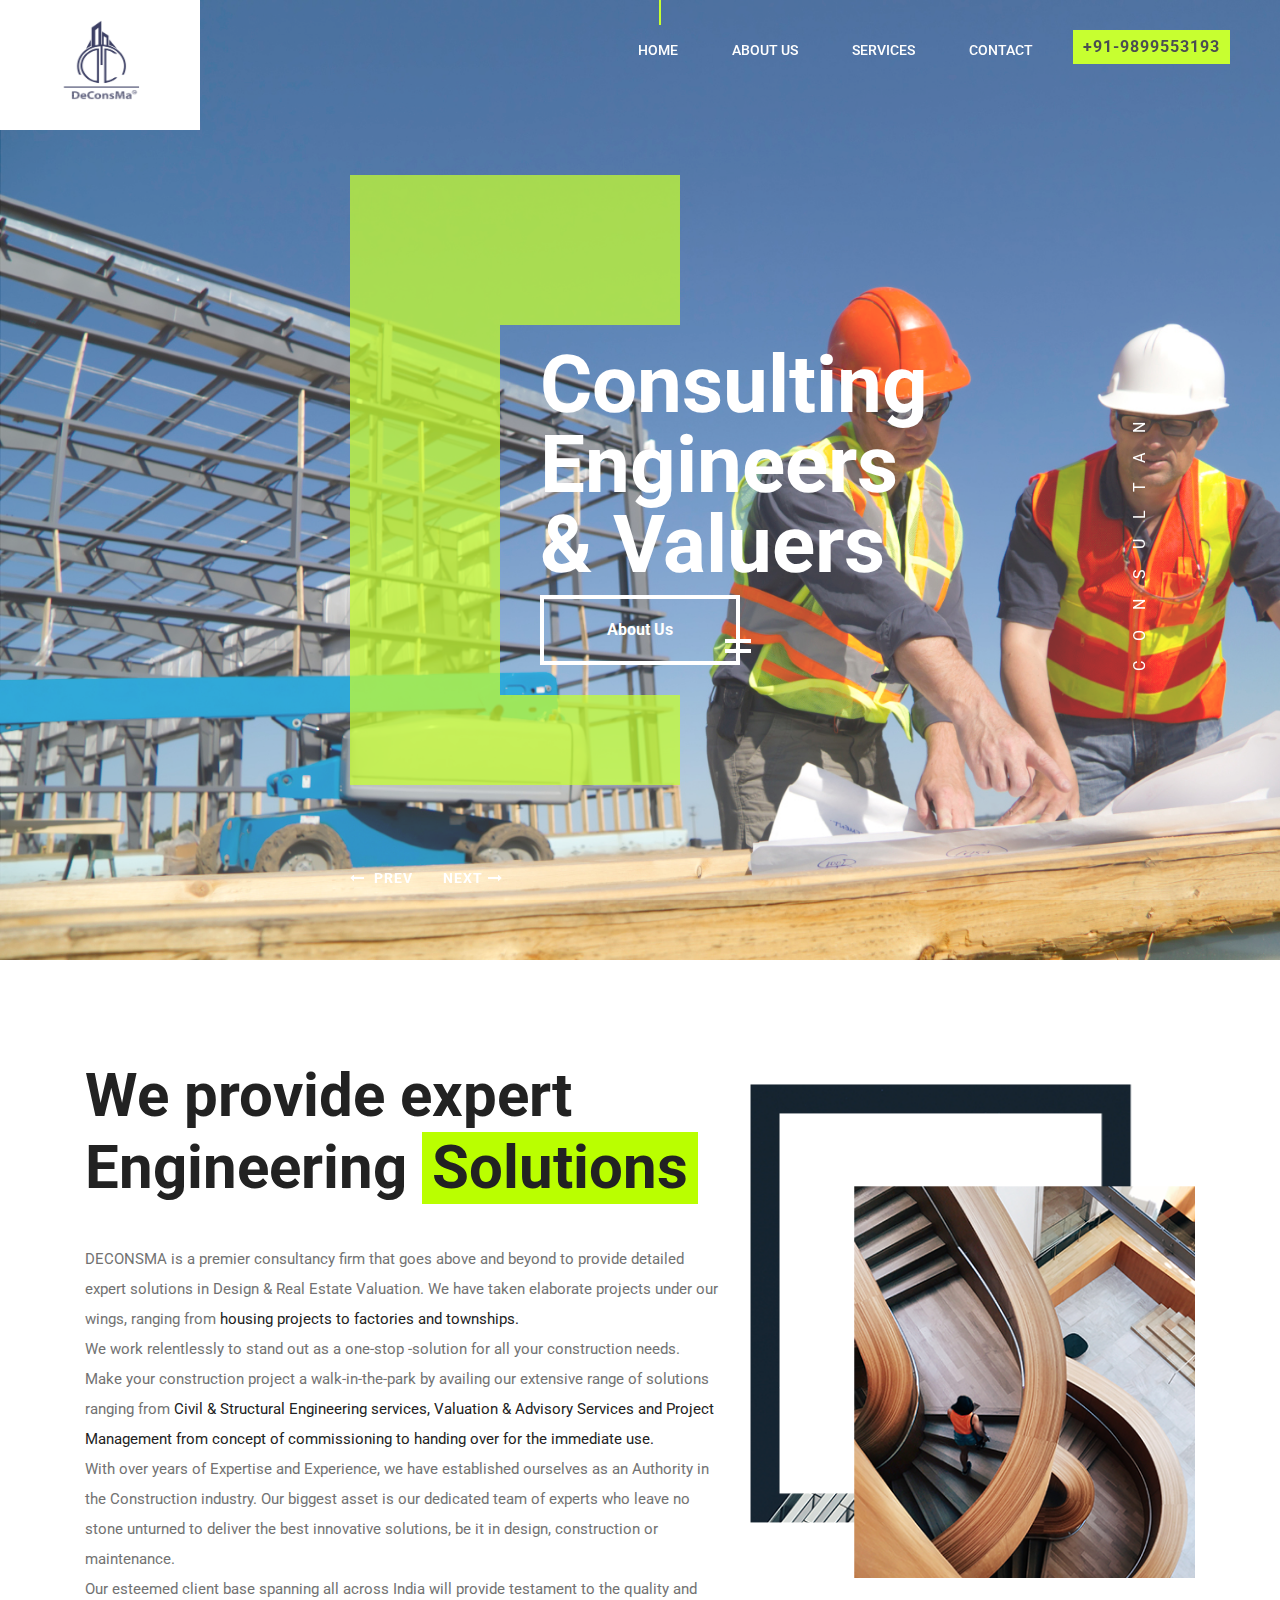
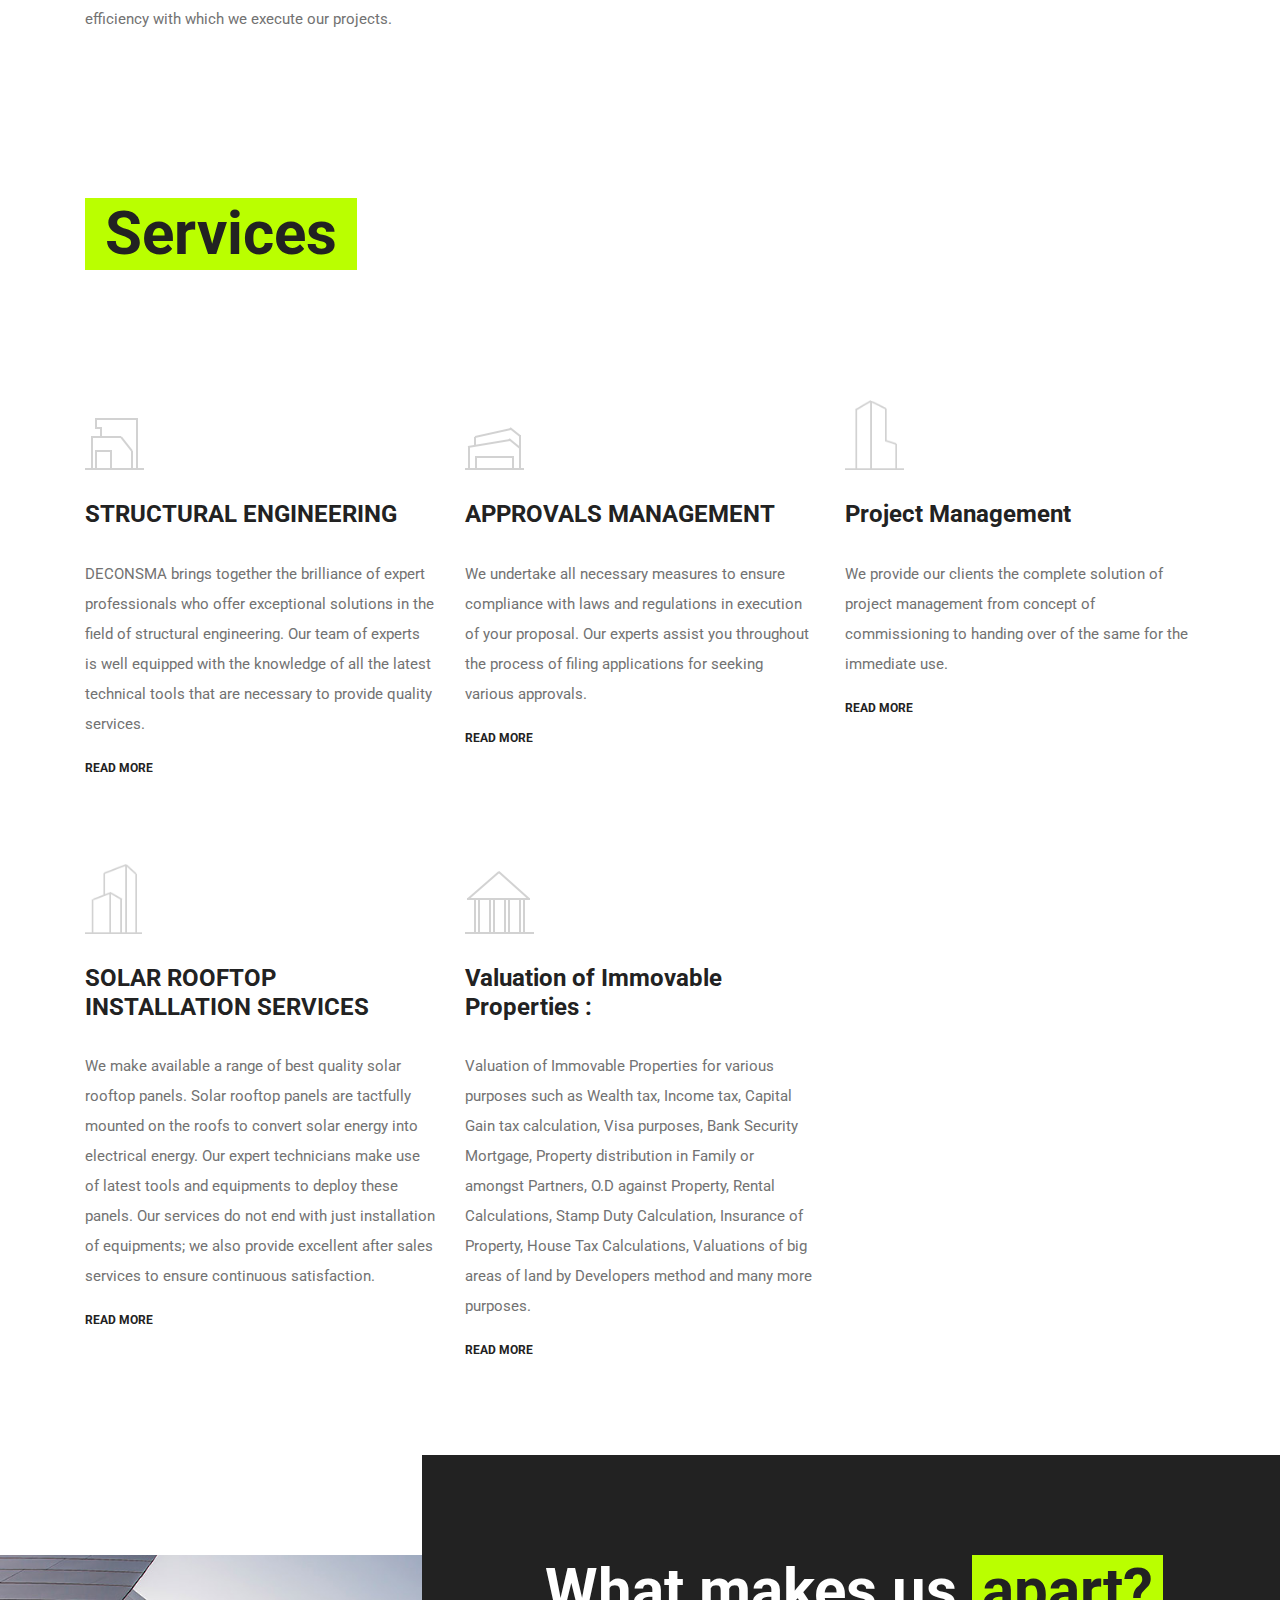
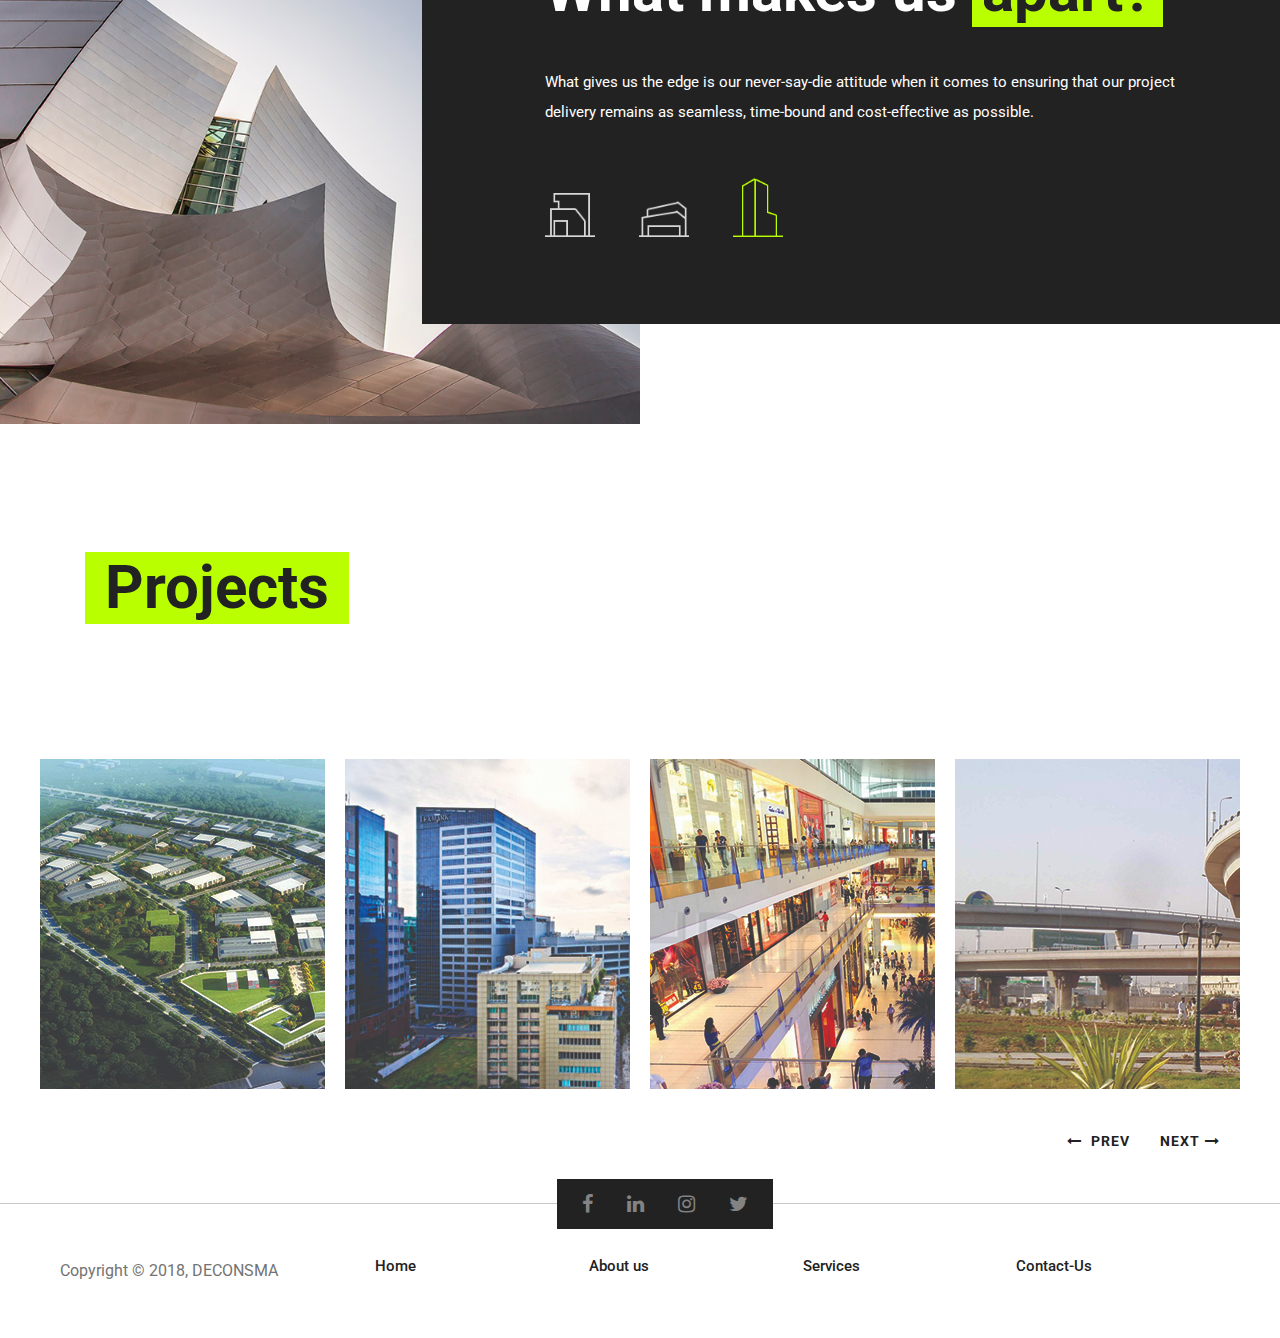
<file: index.html>
<!DOCTYPE html>
<html lang="en">
<head>
	<title>Civil & Structural Engineering Consultants in Delhi | Interior Designer in Noida</title>
	<meta charset="UTF-8">
	<meta name="description" content="Deconsma Consultants is a name in the field of Civil, Structure, Costing & Projects. We provide services like - a initial concept design, structural surveys, outline design for planning and building control applications, detailed design.">
	<meta name="keywords" content="DECONSMA, architecture, civil, engineering, structural, engineering">
	<meta name="viewport" content="width=device-width, initial-scale=1.0">
	<!-- Favicon -->   
	<link href="img/fvic_1.ico" rel="shortcut icon"/>
		
	

	<!-- Google Fonts -->
	<link href="https://fonts.googleapis.com/css?family=Roboto:300,400,500,700" rel="stylesheet">

	<!-- Stylesheets -->
	<link rel="stylesheet" href="css/bootstrap.min.css"/>
	<link rel="stylesheet" href="css/font-awesome.min.css"/>
	<link rel="stylesheet" href="css/animate.css"/>
	<link rel="stylesheet" href="css/owl.carousel.css"/>
	<link rel="stylesheet" href="css/style.css"/>


	<!--[if lt IE 9]>
	  <script src="https://oss.maxcdn.com/html5shiv/3.7.2/html5shiv.min.js"></script>
	  <script src="https://oss.maxcdn.com/respond/1.4.2/respond.min.js"></script>
	<![endif]-->

</head>
<body>
	<!-- Page Preloder -->
	<div id="preloder">
		<div class="loader"></div>
	</div>
	
	<!-- Header section start -->   
	<header class="header-area">
		<a href="index.html" class="logo-area">
			<img id="logo" src="img/logo6.png" alt="">
		</a>
		<div class="nav-switch">
			<i class="fa fa-bars"></i>
		</div>
		<div class="phone-number">+91-9899553193</div>
		<nav class="nav-menu">
			<ul>
				<li class="active"><a href="index.html">Home</a></li>
				<li><a href="about.html">About us</a></li>
				<li><a href="service.html">Services</a></li>
				<!-- <li><a href="portfolio.html">Portfolio</a></li> -->
				<li><a href="contact.html">Contact</a></li>
			</ul>
		</nav>
	</header>
	<!-- Header section end -->   


	<!-- Hero section start -->
	<section class="hero-section">
		<!-- left social link ber -->
		
		<!-- hero slider area -->
		<div class="hero-slider">
			<div class="hero-slide-item set-bg" data-setbg="img/12.jpg">
				<div class="slide-inner">
					<div class="slide-content">
					<h2>Consulting <br> Engineers   </br>& Valuers</h2>
					<a href="#intro-section" class="site-btn sb-light">About Us</a>
					</div>	
				</div>
			</div>	
			<div class="hero-slide-item set-bg" data-setbg="img/bg.jpg">
				<div class="slide-inner">
					<div class="slide-content">
					<h2>Registered <br>IBBI <br> Valuers</h2>
					<a href="#intro-section" class="site-btn sb-light">About us</a>
					</div>	
				</div>
			</div>	
			
		</div>
		
		<div class="hero-right-text">Consultant</div>
	</section>
	<!-- Hero section end -->


	<!-- Intro section start -->
	<section id="intro-section" class="intro-section pt100 pb50">
		<div class="container">
			<div class="row">
				<div class="col-lg-7 intro-text mb-5 mb-lg-0">
					<h2 class="sp-title">We provide expert Engineering <span>Solutions</span></h2>
					<p class="sp-paragraph">DECONSMA is a premier consultancy firm that goes above and beyond to provide detailed expert solutions in ​De​sign & Real Estate Valuation. We have taken elaborate projects under our wings, ranging from <span> ​housing projects to factories and townships​.</span>   </br>
					We work relentlessly to stand out as a one-stop -solution for all your construction needs. 
					Make your construction project a walk-in-the-park by availing our extensive range of solutions ranging from ​<span>Civil & Structural Engineering services, Valuation & Advisory Services and Project Management from concept of commissioning to handing over for the immediate use.</span></br>

					With over  years of Expertise and Experience, we have established ourselves as an Authority in the Construction industry. Our biggest asset is our dedicated team of experts who leave no stone unturned to deliver the best innovative solutions, be it in design, construction or maintenance.</br>
 

					Our esteemed client base spanning all across India will provide testament to the quality and efficiency with which we execute our projects. </p>
					
				</div>
				<div class="col-lg-5 pt-4">
					<img src="img/intro.png" alt="">
				</div>
			</div>
		</div>
	</section>
	<!-- Intro section end -->


	<!-- Service section start -->
	<section class="service-section spad">
		<div class="container">
			<div class="section-title">
				<h2>Services</h2>
			</div>
			<div class="row">
				<div class="col-lg-4 col-md-6">
					<div class="service-box">
						<div class="sb-icon">
							<div class="sb-img-icon">
								<img src="img/icon/dark/1.png" alt="">
							</div>
						</div>
						<h3>STRUCTURAL ENGINEERING</h3>
						<p>DECONSMA brings together the brilliance of expert professionals who offer exceptional solutions in the field of structural engineering. Our team of experts is well equipped with the knowledge of all the latest technical tools that are necessary to provide quality services. </p>
						<a href="service.html" class="readmore">READ MORE</a>
					</div>
				</div>
				<div class="col-lg-4 col-md-6">
					<div class="service-box">
						<div class="sb-icon">
							<div class="sb-img-icon">
								<img src="img/icon/dark/2.png" alt="">
							</div>
						</div>
						<h3>APPROVALS MANAGEMENT</h3>
						<p>We undertake all necessary measures to ensure compliance with laws and regulations in execution of your proposal. Our experts assist you throughout the process of filing applications for seeking various approvals.</p>
						<a href="service.html" class="readmore">READ MORE</a>
					</div>
				</div>
				<div class="col-lg-4 col-md-6">
					<div class="service-box">
						<div class="sb-icon">
							<div class="sb-img-icon">
								<img src="img/icon/dark/3.png" alt="">
							</div>
						</div>
						<h3>Project Management</h3>
						<p>We provide our clients the complete solution of project management from concept of commissioning to handing over of the same for the immediate use. </p>
						<a href="service.html" class="readmore">READ MORE</a>
					</div>
				</div>
				<div class="col-lg-4 col-md-6">
					<div class="service-box">
						<div class="sb-icon">
							<div class="sb-img-icon">
								<img src="img/icon/dark/4.png" alt="">
							</div>
						</div>
						<h3>SOLAR ROOFTOP INSTALLATION SERVICES</h3>
						<p>We make available a range of best quality solar rooftop panels. Solar rooftop panels are tactfully mounted on the roofs to convert solar energy into electrical energy. Our expert technicians make use of latest tools and equipments to deploy these panels. Our services do not end with just installation of equipments; we also provide excellent after sales services to ensure continuous satisfaction. </p>
						<a href="service.html" class="readmore">READ MORE</a>
					</div>
				</div>

				<div class="col-lg-4 col-md-6">
					<div class="service-box">
						<div class="sb-icon">
							<div class="sb-img-icon">
								<img src="img/icon/dark/6.png" alt="">
							</div>
						</div>
						<h3>Valuation of Immovable Properties :</h3>
						<p>Valuation of Immovable Properties for various purposes such as Wealth tax, Income tax, Capital Gain tax calculation, Visa purposes, Bank Security Mortgage, Property distribution in Family or amongst Partners, O.D against Property, Rental Calculations, Stamp Duty Calculation, Insurance of Property, House Tax Calculations, Valuations of big areas of land by Developers method and many more purposes. </p>
						<a href="service.html" class="readmore">READ MORE</a>
					</div>
				</div>
				
			</div>
		</div>
	</section>
	<!-- Service section end -->



	<!-- CTA section start -->
	<section class="cta-section pt100 pb50">
		<div class="cta-image-box"></div>
		<div class="container">
			<div class="row">
				<div class="col-lg-7 pl-lg-0 offset-lg-5 cta-content">
					<h2 class="sp-title">What makes us <span>apart?</span></h2>
					<p>What gives us the edge is our never-say-die attitude when it comes to ensuring that our project delivery remains as seamless, time-bound and cost-effective as possible. </p>
					<div class="cta-icons">
						<div class="cta-img-icon">
							<img src="img/icon/light/1.png" alt="">
						</div>
						<div class="cta-img-icon">
							<img src="img/icon/light/2.png" alt="">
						</div>
						<div class="cta-img-icon">
							<img src="img/icon/color/3.png" alt="">
						</div>
					</div>
				</div>
			</div>
		</div>
	</section>
	<!-- CTA section end -->


	<!-- Milestones section Start -->
	<section class="milestones-section spad">
		<div class="container">
			<!-- <div class="row">
				<div class="col-lg-3 col-md-6">
					<div class="milestone">
						<h2>15</h2>
						<p>Years <br>of <br>Experience</p>
					</div>
				</div>
				<div class="col-lg-3 col-md-6">
					<div class="milestone">
						<h2>237</h2>
						<p>Projects <br>Taken</p>
					</div>
				</div>
				<div class="col-lg-3 col-md-6">
					<div class="milestone">
						<h2>11k</h2>
						<p>Valuation <br>Done</p>
					</div>
				</div>
				<div class="col-lg-3 col-md-6">
					<div class="milestone">
						<h2>12</h2>
						<p>Awards <br>Won</p>
					</div>
				</div>
			</div> -->
		</div>
	</section>
	<!-- Milestones section end -->


	<!-- Projects section start -->
	<div class="projects-section pb50">
		<div class="container">
			<div class="row">
				<div class="col-lg-3">
					<div class="section-title">
						<h1>Projects</h1>
					</div>
				</div>
				
			</div>
		</div>                      
		<div id="projects-carousel" class="projects-slider">
			<div class="single-project set-bg rest" data-setbg="img/projects/2.jpg">
				<div class="project-content">
					<h2>Special Economic zone</h2>
				</div>
			</div>
			<div class="single-project set-bg build" data-setbg="img/projects/3.jpg">
				<div class="project-content">
					<h2>IT <br> Parks</h2>
				</div>
			</div>
			<div class="single-project set-bg apart" data-setbg="img/projects/4.jpg">
				<div class="project-content">
					<h2>Shopping <br> Malls</h2>
				</div>
			</div>
			<div class="single-project set-bg rest" data-setbg="img/projects/5.jpg">
				<div class="project-content">
					<h2>Bridge & <br> Flyovers</h2>
				</div>
			</div>
			<div class="single-project set-bg apart" data-setbg="img/projects/6.jpg">
				<div class="project-content">
					<h2>Power plant Structures</h2>
				</div>
			</div>
		</div>
	</div>
	<!-- Projects section end -->

	<!-- Footer section start -->
	<footer class="footer-section">
		<div class="footer-social">
			<div class="social-links">
				<a href="contact.html"><i class="fa fa-facebook"></i></a>
				<a href="contact.html"><i class="fa fa-linkedin"></i></a>
				<a href="contact.html"><i class="fa fa-instagram"></i></a>
				<a href="contact.html"><i class="fa fa-twitter"></i></a>
			</div>
		</div>
		<div class="container">
			<div class="row">
				<div class="col-lg-9 offset-lg-3">
					<div class="row">
						<div class="col-md-3">
							<div class="footer-item">
								<ul>
									<li><a href="#">Home</a></li>
								</ul>
							</div>
						</div>
						<div class="col-md-3">
							<div class="footer-item">
								<ul>
									<li><a href="about.html">About us</a></li>
							
								</ul>
							</div>
						</div>
						<div class="col-md-3">
							<div class="footer-item">
								<ul>
									<li><a href="service.html">Services</a></li>
								</ul>
							</div>
						</div>
						<div class="col-md-3">
							<div class="footer-item">
								<ul>
									<li><a href="contact.html">Contact-Us</a></li>
								</ul>
							</div>
						</div>
					</div>
				</div>
			</div>
		</div>

     <div class="copyright">Copyright &copy; 2018, DECONSMA</div>
   

	</footer>
	<!-- Footer section end -->




	<!--====== Javascripts & Jquery ======-->
	<script src="js/jquery-2.1.4.min.js"></script>
	<script src="js/bootstrap.min.js"></script>
	<script src="js/isotope.pkgd.min.js"></script>
	<script src="js/owl.carousel.min.js"></script>
	<script src="js/jquery.owl-filter.js"></script>
	<script src="js/magnific-popup.min.js"></script>
	<script src="js/circle-progress.min.js"></script>
	<script src="js/main.js"></script>
</body>
</html>
</file>
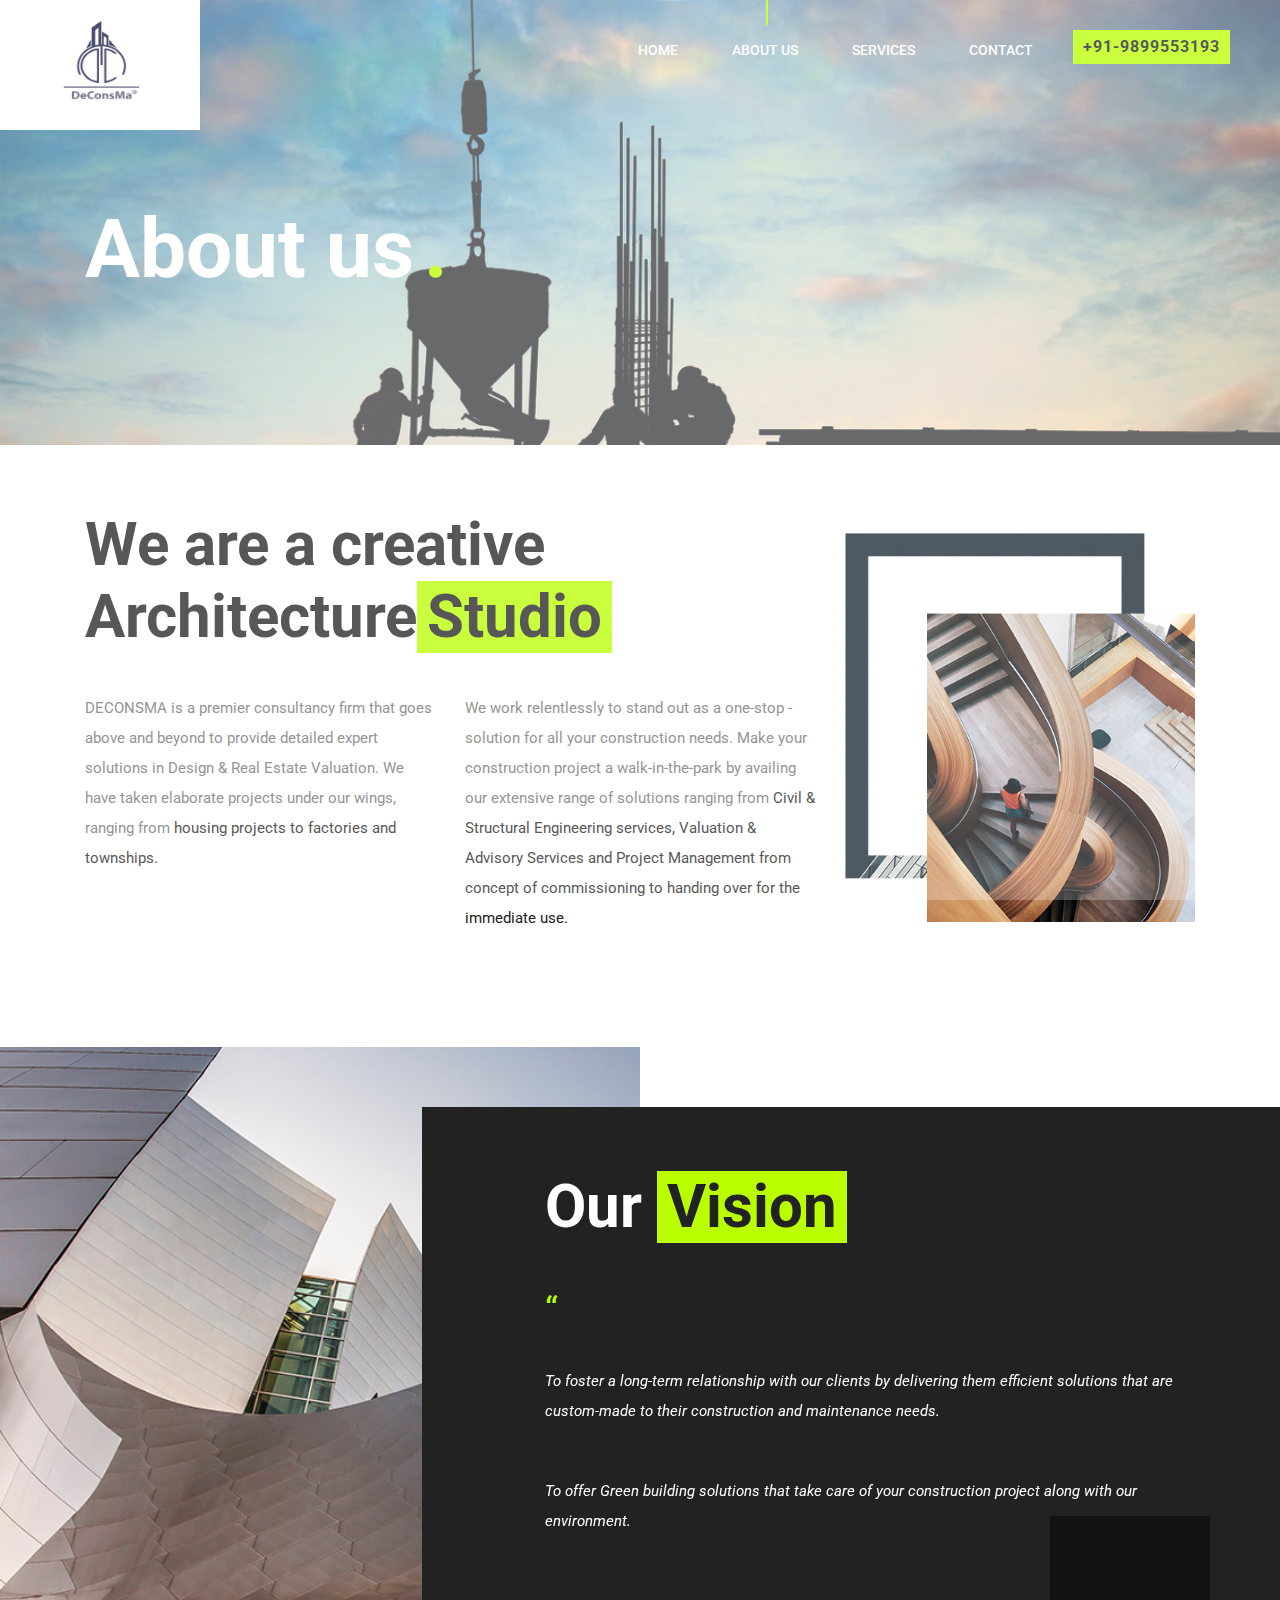
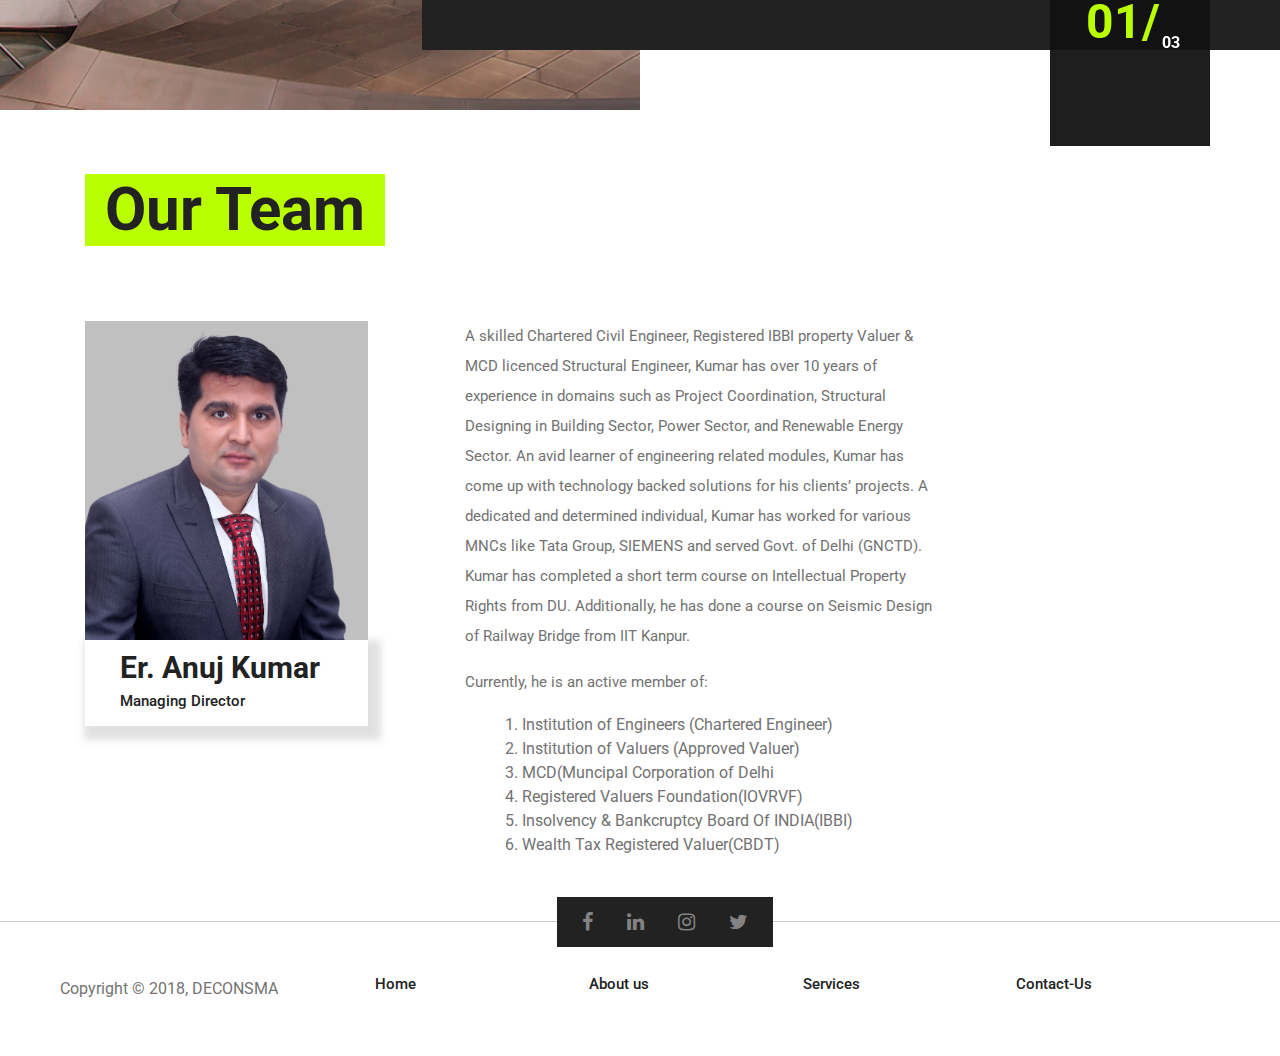
<file: about.html>
<!DOCTYPE html>
<html lang="en">
<head>
	<title>Civil & Structural Engineering Consultants in Delhi | Interior Designer in Noida</title>
	<meta charset="UTF-8">
	<meta name="description" content="DeConsMa - Architecture">
	<meta name="keywords" content="DeConsMa, architecture, civil, engineering, structural, engineering">
	<meta name="viewport" content="width=device-width, initial-scale=1.0">
	<!-- Favicon -->   
	<link href="img/fvic_1.ico" rel="shortcut icon"/>

	<!-- Google Fonts -->
	<link href="https://fonts.googleapis.com/css?family=Roboto:300,400,500,700" rel="stylesheet">

	<!-- Stylesheets -->
	<link rel="stylesheet" href="css/bootstrap.min.css"/>
	<link rel="stylesheet" href="css/font-awesome.min.css"/>
	<link rel="stylesheet" href="css/animate.css"/>
	<link rel="stylesheet" href="css/owl.carousel.css"/>
	<link rel="stylesheet" href="css/style.css"/>


	<!--[if lt IE 9]>
	  <script src="https://oss.maxcdn.com/html5shiv/3.7.2/html5shiv.min.js"></script>
	  <script src="https://oss.maxcdn.com/respond/1.4.2/respond.min.js"></script>
	<![endif]-->

</head>
<body>
	<!-- Page Preloder -->
	<div id="preloder">
		<div class="loader"></div>
	</div>
	
	<!-- Header section start -->   
	<header class="header-area">
		<a href="home.html" class="logo-area">
			<img id="logo" src="img/logo6.png" alt="">
		</a>
		<div class="nav-switch">
			<i class="fa fa-bars"></i>
		</div>
		<div class="phone-number">+91-9899553193</div>
		<nav class="nav-menu">
			<ul>
				<li><a href="index.html">Home</a></li>
				<li class="active"><a href="about.html">About us</a></li>
				<li><a href="service.html">Services</a></li>
				<li><a href="contact.html">Contact</a></li>
			</ul>
		</nav>
	</header>
	<!-- Header section end -->   


	<!-- Page header section start -->
	<section class="page-header-section set-bg" data-setbg="img/rsz_111.jpg">
		<div class="container">
			<h1 class="header-title">About us<span>.</span></h1>
		</div>
	</section>
	<!-- Page header section end -->



	<!-- Intro section start -->
	<section class="intro-section spad">
		<div class="container">
			<div class="row">
				<div class="col-lg-8 intro-text">
					<h1>We are a creative Architecture<span>Studio</span></h1>
					<div class="row">
						<div class="col-md-6">
							<p class="sp-paragraph">DECONSMA is a premier consultancy firm that goes above and beyond to provide detailed expert solutions in ​De​sign & Real Estate Valuation. We have taken elaborate projects under our wings, ranging from ​<span>housing projects to factories and townships​. </span> </p>
						</div>
						<div class="col-md-6">
							<p class="sp-paragraph">We work relentlessly to stand out as a one-stop -solution for all your construction needs. Make your construction project a walk-in-the-park by availing our extensive range of solutions ranging from ​<span>Civil & Structural Engineering services, Valuation & Advisory Services and Project Management from concept of commissioning to handing over for the immediate use.</span></p>
						</div>
					</div>
				</div>
				<div class="col-lg-4 pt-4">
					<img src="img/intro.png" alt="">
				</div>
			</div>
		</div>
	</section>
	<!-- Intro section end -->


	<!-- Testimonials section start -->
	<section class="testimonials-section spad">
		<div class="testimonials-image-box"></div>
		<div class="container">
			<div class="row">
				<div class="col-lg-7 pl-lg-0 offset-lg-5 cta-content">
					<h1>Our <span>Vision</span></h1>
					<div class="qut">“</div>\

					<div class="testimonials-slider" id="test-slider">
						
						<div class="ts-item">
							
							<p>To foster a long-term relationship with our clients by delivering them efficient solutions that are custom-made to their construction and maintenance needs.</p>
							<p>To offer Green building solutions that take care of your construction project along with our environment. </p>
							
						</div>
						
						<div class="ts-item">
							<p>To make innovation our norm and be the trailblazers in the construction industry offering advanced building solutions.</p>
							
						</div>
						<div class="ts-item">
							<p>To provide a sound design with optimum construction cost and time.</p>
							<p>To deliver solutions that are synonymous with quality and efficiency.</p>
							
						</div>
					</div>
					<div class="slide-num-holder test-slider" id="snh-2"></div>
				</div>
			</div>
		</div>
	</section>
	<!-- Testimonials section end -->



	

	<!-- Team section start -->
	<section class="team-section spad">
		<div class="container">
			<div class="section-title mb100">
				<h1>Our Team</h1>
			</div>
			<div class="row">
				<div class="col-lg-4 col-md-6">
					<div class="team-member">
						<img src="img/team/director_1.png" alt="">
						<div class="member-info">
							<h2>Er. Anuj Kumar</h2>
							<p>Managing Director</p>
						</div>
					</div>
				</div>
				
				<div class="col-md-6 ">
					<div class="team-member">
						<p>A skilled Chartered Civil Engineer, Registered IBBI property Valuer & MCD licenced Structural Engineer, Kumar has over 10 years of experience in domains such as Project Coordination, Structural Designing in Building Sector, Power Sector, and Renewable Energy Sector. An avid learner of engineering related modules, Kumar has come up with technology backed solutions for his clients’ projects. 
						A dedicated and determined individual, Kumar has worked for various MNCs like Tata Group, SIEMENS and served Govt. of Delhi (GNCTD).</br>
					 	Kumar has completed a short term course on Intellectual Property Rights from DU. Additionally, he has done a course on Seismic Design of Railway Bridge from IIT Kanpur. </p>
						<p>Currently, he is an active member of:</p>
						<ol class="team-member-ordered-list">
							<li>Institution of Engineers (Chartered Engineer) </li>
							<li>Institution of Valuers (Approved Valuer)</li>
							<li>MCD(Muncipal Corporation of Delhi</li>
							<li>Registered Valuers Foundation(IOVRVF)</li>
							<li>Insolvency & Bankcruptcy Board Of INDIA(IBBI)
							</li>
							<li> Wealth Tax Registered Valuer(CBDT)
						</ol>
					</div>
				</div>
			</div>
		</div>
	</section>
	<!-- Team section end -->



	<!-- <section class="promo-section">
		<div class="container">
			<div class="row">
				<div class="col-lg-9 promo-text">
					<h1>In need of a <span>fabulouse</span> home?</h1>
					<p>Pellentesque lorem dolor, malesuada eget tortor vitae, tristique lacinia lectus. Pellentesque sed accumsan risus.</p>
				</div>
				<div class="col-lg-3 text-lg-right">
					<a href="#" class="site-btn sb-dark mt-4">Get in Touch</a>
				</div>
			</div>
		</div>
	</section> -->




	<!-- Footer section start -->
	<footer class="footer-section">
		<div class="footer-social">
			<div class="social-links">
				<a href="contact.html"><i class="fa fa-facebook"></i></a>
				<a href="contact.html"><i class="fa fa-linkedin"></i></a>
				<a href="contact.html"><i class="fa fa-instagram"></i></a>
				<a href="contact.html"><i class="fa fa-twitter"></i></a>
			</div>
		</div>
		<div class="container">
			<div class="row">
				<div class="col-lg-9 offset-lg-3">
					<div class="row">
						<div class="col-md-3">
							<div class="footer-item">
								<ul>
									<li><a href="#">Home</a></li>
								</ul>
							</div>
						</div>
						<div class="col-md-3">
							<div class="footer-item">
								<ul>
									<li><a href="about.html">About us</a></li>
							
								</ul>
							</div>
						</div>
						<div class="col-md-3">
							<div class="footer-item">
								<ul>
									<li><a href="service.html">Services</a></li>
								</ul>
							</div>
						</div>
						<div class="col-md-3">
							<div class="footer-item">
								<ul>
									<li><a href="contact.html">Contact-Us</a></li>
								</ul>
							</div>
						</div>
					</div>
				</div>
			</div>
		</div>

     <div class="copyright">Copyright &copy; 2018, DECONSMA</div>
   

	</footer>
	<!-- Footer section end -->



	<!--====== Javascripts & Jquery ======-->
	<script src="js/jquery-2.1.4.min.js"></script>
	<script src="js/bootstrap.min.js"></script>
	<script src="js/isotope.pkgd.min.js"></script>
	<script src="js/owl.carousel.min.js"></script>
	<script src="js/jquery.owl-filter.js"></script>
	<script src="js/magnific-popup.min.js"></script>
	<script src="js/circle-progress.min.js"></script>
	<script src="js/main.js"></script>
</body>
</html>
</file>
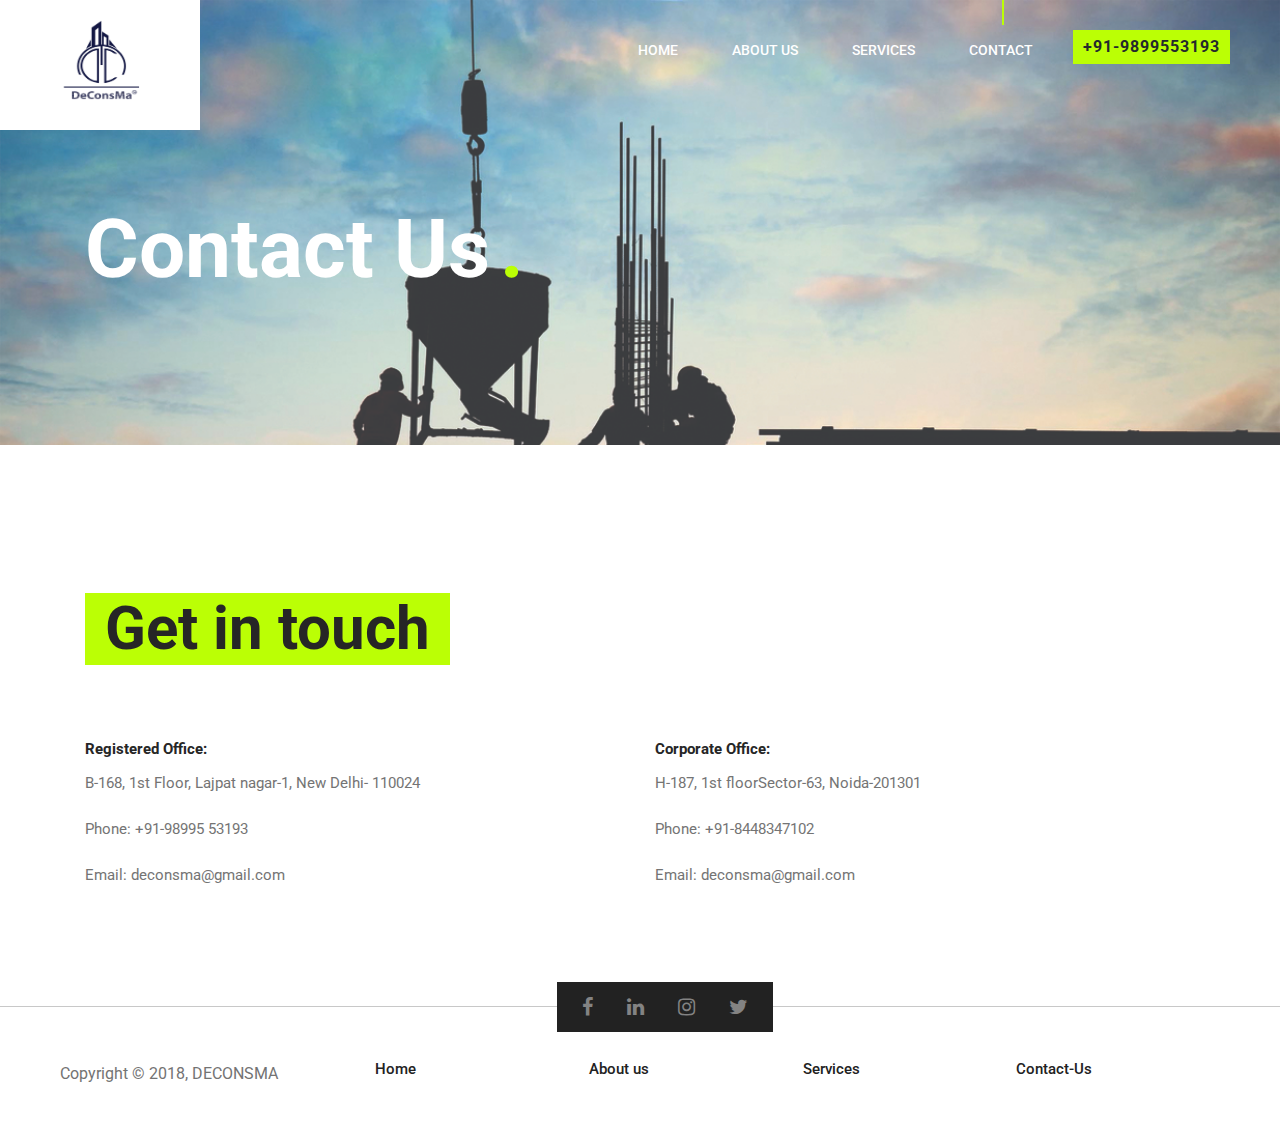
<file: contact.html>
<!DOCTYPE html>
<html lang="en">
<head>
	<title>DECONSMA</title>
	<meta charset="UTF-8">
	<meta name="description" content="DECONSMA - Architecture">
	<meta name="keywords" content="DECONSMA, architecture, civil, engineering, structural, engineering">
	<meta name="viewport" content="width=device-width, initial-scale=1.0">
	<!-- Favicon -->   
	<link href="img/fvic_1.ico" rel="shortcut icon"/>

	<!-- Google Fonts -->
	<link href="https://fonts.googleapis.com/css?family=Roboto:300,400,500,700" rel="stylesheet">

	<!-- Stylesheets -->
	<link rel="stylesheet" href="css/bootstrap.min.css"/>
	<link rel="stylesheet" href="css/font-awesome.min.css"/>
	<link rel="stylesheet" href="css/animate.css"/>
	<link rel="stylesheet" href="css/owl.carousel.css"/>
	<link rel="stylesheet" href="css/style.css"/>


	<!--[if lt IE 9]>
	  <script src="https://oss.maxcdn.com/html5shiv/3.7.2/html5shiv.min.js"></script>
	  <script src="https://oss.maxcdn.com/respond/1.4.2/respond.min.js"></script>
	<![endif]-->

</head>
<body>
	<!-- Page Preloder -->
	<div id="preloder">
		<div class="loader"></div>
	</div>
	
	<!-- Header section start -->   
	<header class="header-area">
		<a href="home.html" class="logo-area">
			<img id="logo" src="img/logo6.png" alt="">
		</a>
		<div class="nav-switch">
			<i class="fa fa-bars"></i>
		</div>
	<div class="phone-number">+91-9899553193</div>
		<nav class="nav-menu">
			<ul>
				<li><a href="index.html">Home</a></li>
				<li><a href="about.html">About us</a></li>
				<li><a href="service.html">Services</a></li>
				<li class="active"><a href="contact.html">Contact</a></li>
			</ul>
		</nav>
	</header>
	<!-- Header section end -->   


	<!-- Page header section start -->
	<section class="page-header-section set-bg" data-setbg="img/rsz_111.jpg">
		<div class="container">
			<h1 class="header-title">Contact Us<span>.</span></h1>
		</div>
	</section>
	<!-- Page header section end -->


	<!-- Page section start -->
	<section class="page-section pt100">
		<div class="container pb100">
			<div class="section-title pt-5">
				<h1>Get in touch</h1>
			</div>
			<div class="row">
				<div class="col-lg-6 contact-info mb-5 mb-lg-0">
					<h4> Registered Office:</h4>
					<p>B-168, 1st Floor, Lajpat nagar-1, New Delhi- 110024 </p>
					<p>Phone: +91-98995 53193</p>
					<p>Email: deconsma@gmail.com</p>
					
					
				</div>

				<div class="col-lg-6 contact-info mb-5 mb-lg-0">
					<h4> Corporate Office:</h4>
					<p>H-187, 1st  floorSector-63, Noida-201301 </p>
					<p>Phone: +91-8448347102</p>
					<p>Email: deconsma@gmail.com</p>
					
					
				</div>
				
			</div>
		</div>
	</section>
	<!-- Page section end -->



	<!-- Footer section start -->
	<footer class="footer-section">
		<div class="footer-social">
			<div class="social-links">
				<a href="contact.html"><i class="fa fa-facebook"></i></a>
				<a href="contact.html"><i class="fa fa-linkedin"></i></a>
				<a href="contact.html"><i class="fa fa-instagram"></i></a>
				<a href="contact.html"><i class="fa fa-twitter"></i></a>
			</div>
		</div>
		<div class="container">
			<div class="row">
				<div class="col-lg-9 offset-lg-3">
					<div class="row">
						<div class="col-md-3">
							<div class="footer-item">
								<ul>
									<li><a href="#">Home</a></li>
								</ul>
							</div>
						</div>
						<div class="col-md-3">
							<div class="footer-item">
								<ul>
									<li><a href="about.html">About us</a></li>
							
								</ul>
							</div>
						</div>
						<div class="col-md-3">
							<div class="footer-item">
								<ul>
									<li><a href="service.html">Services</a></li>
								</ul>
							</div>
						</div>
						<div class="col-md-3">
							<div class="footer-item">
								<ul>
									<li><a href="contact.html">Contact-Us</a></li>
								</ul>
							</div>
						</div>
					</div>
				</div>
			</div>
		</div>

     <div class="copyright">Copyright &copy; 2018, DECONSMA</div>
   

	</footer>
	<!-- Footer section end -->



	<!--====== Javascripts & Jquery ======-->
	<script src="js/jquery-2.1.4.min.js"></script>
	<script src="js/bootstrap.min.js"></script>
	<script src="js/isotope.pkgd.min.js"></script>
	<script src="js/owl.carousel.min.js"></script>
	<script src="js/jquery.owl-filter.js"></script>
	<script src="js/magnific-popup.min.js"></script>
	<script src="js/circle-progress.min.js"></script>
	<script src="js/main.js"></script>
	
	<!-- load for map -->
	<!-- <script src="https://maps.googleapis.com/maps/api/js?key=AIzaSyB0YyDTa0qqOjIerob2VTIwo_XVMhrruxo"></script>
	<script src="js/map.js"></script> -->

</body>
</html>
</file>
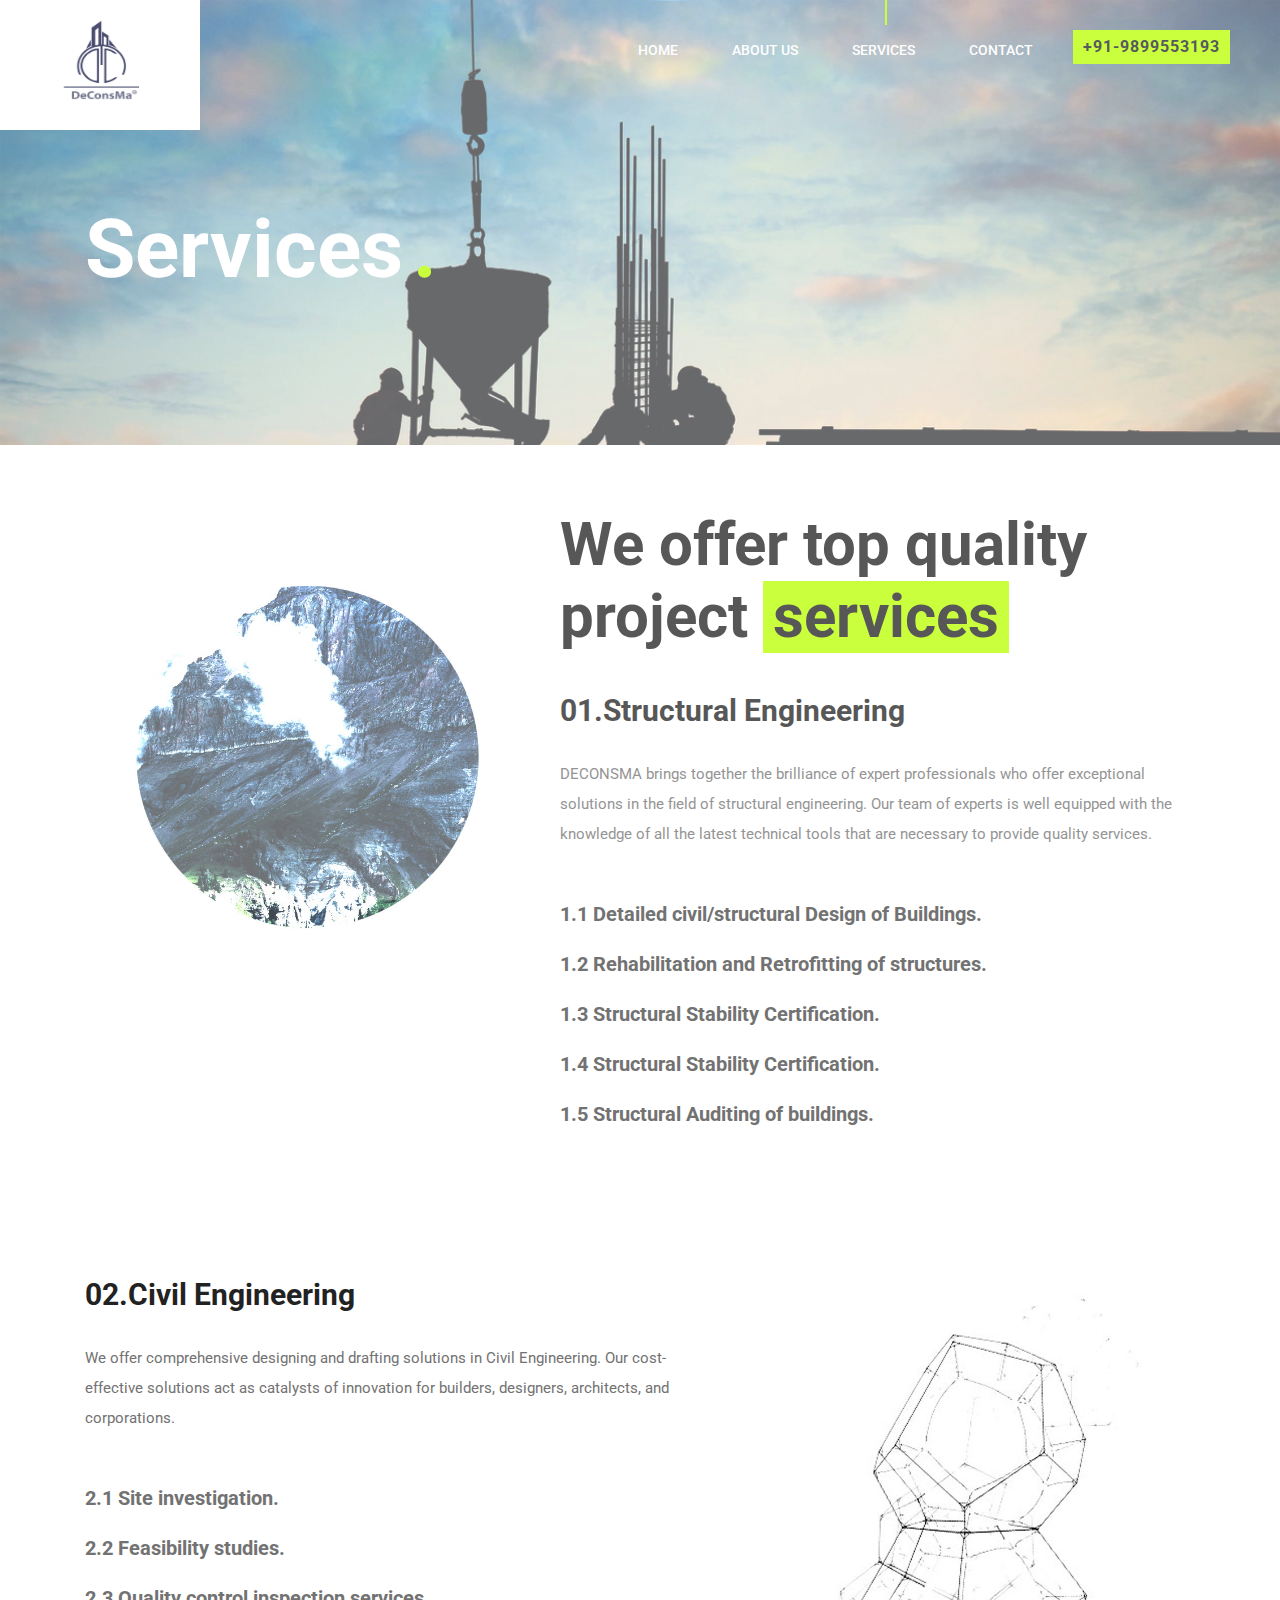
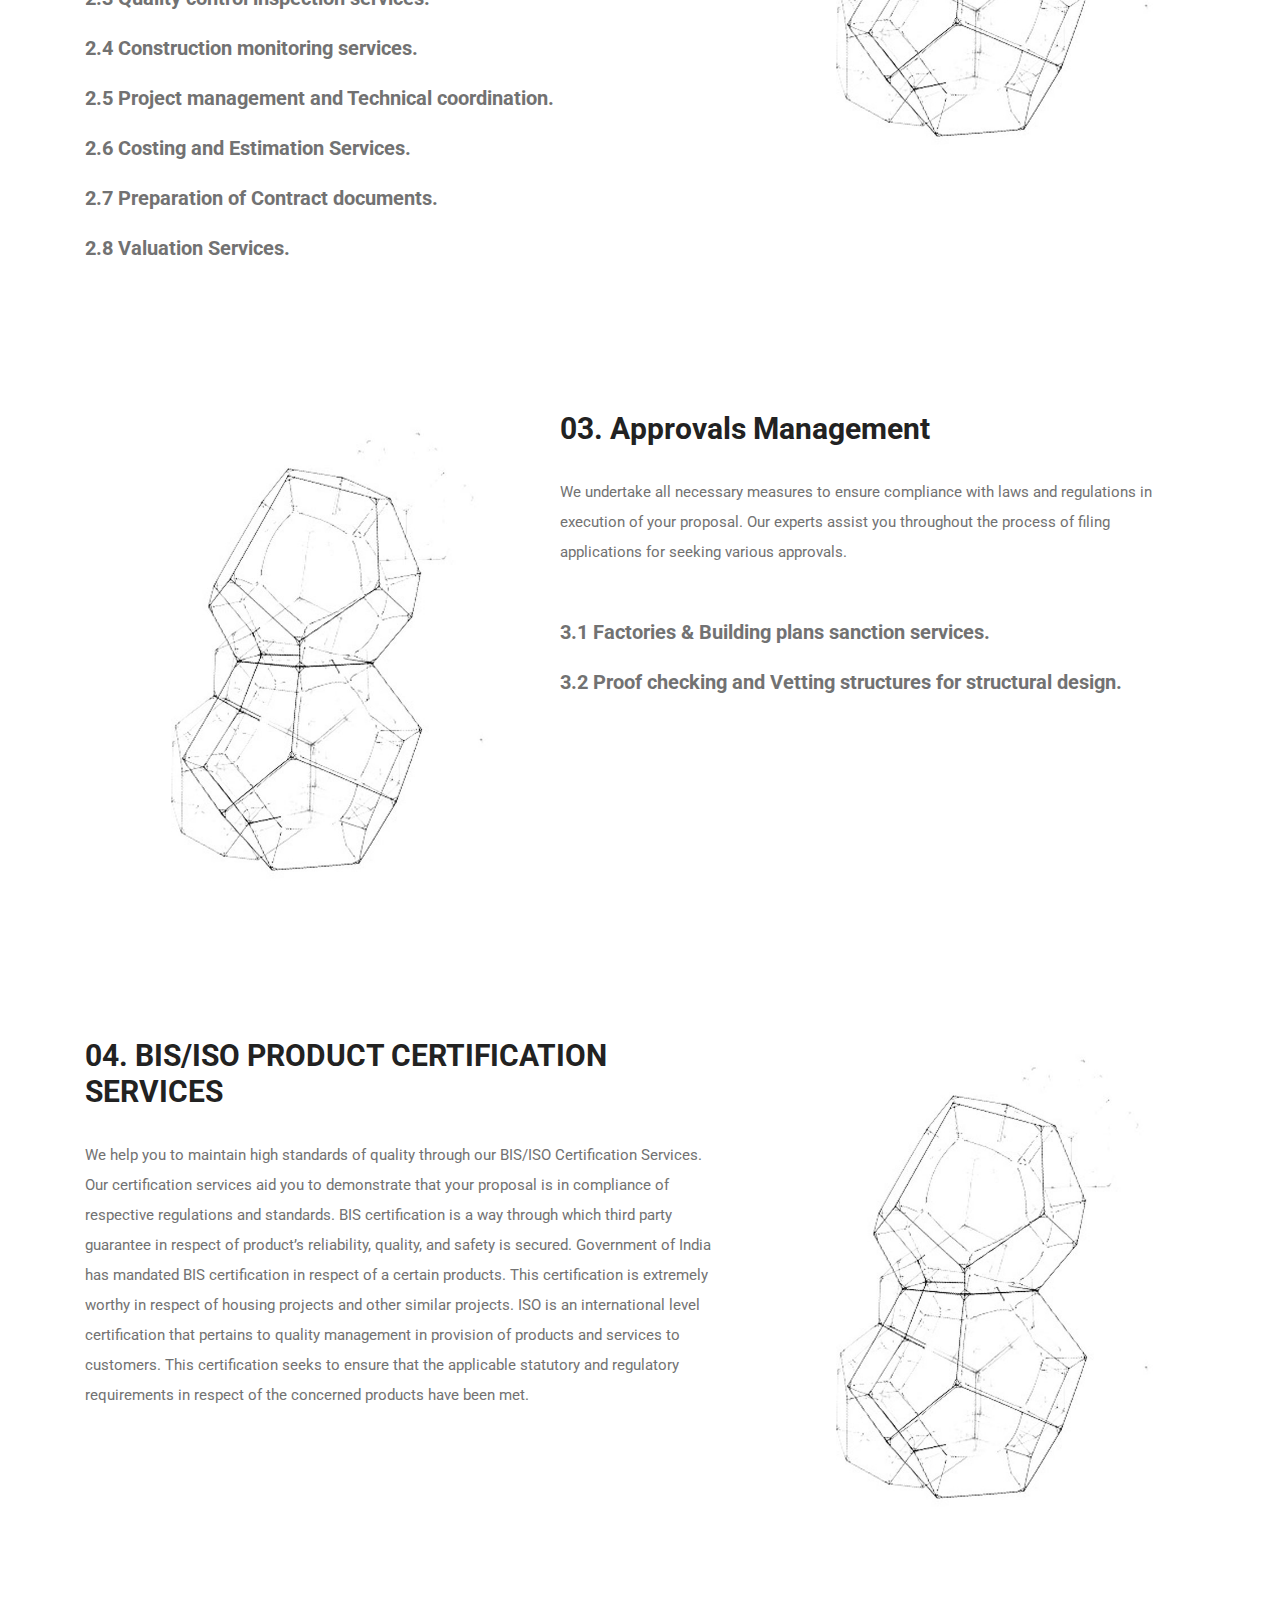
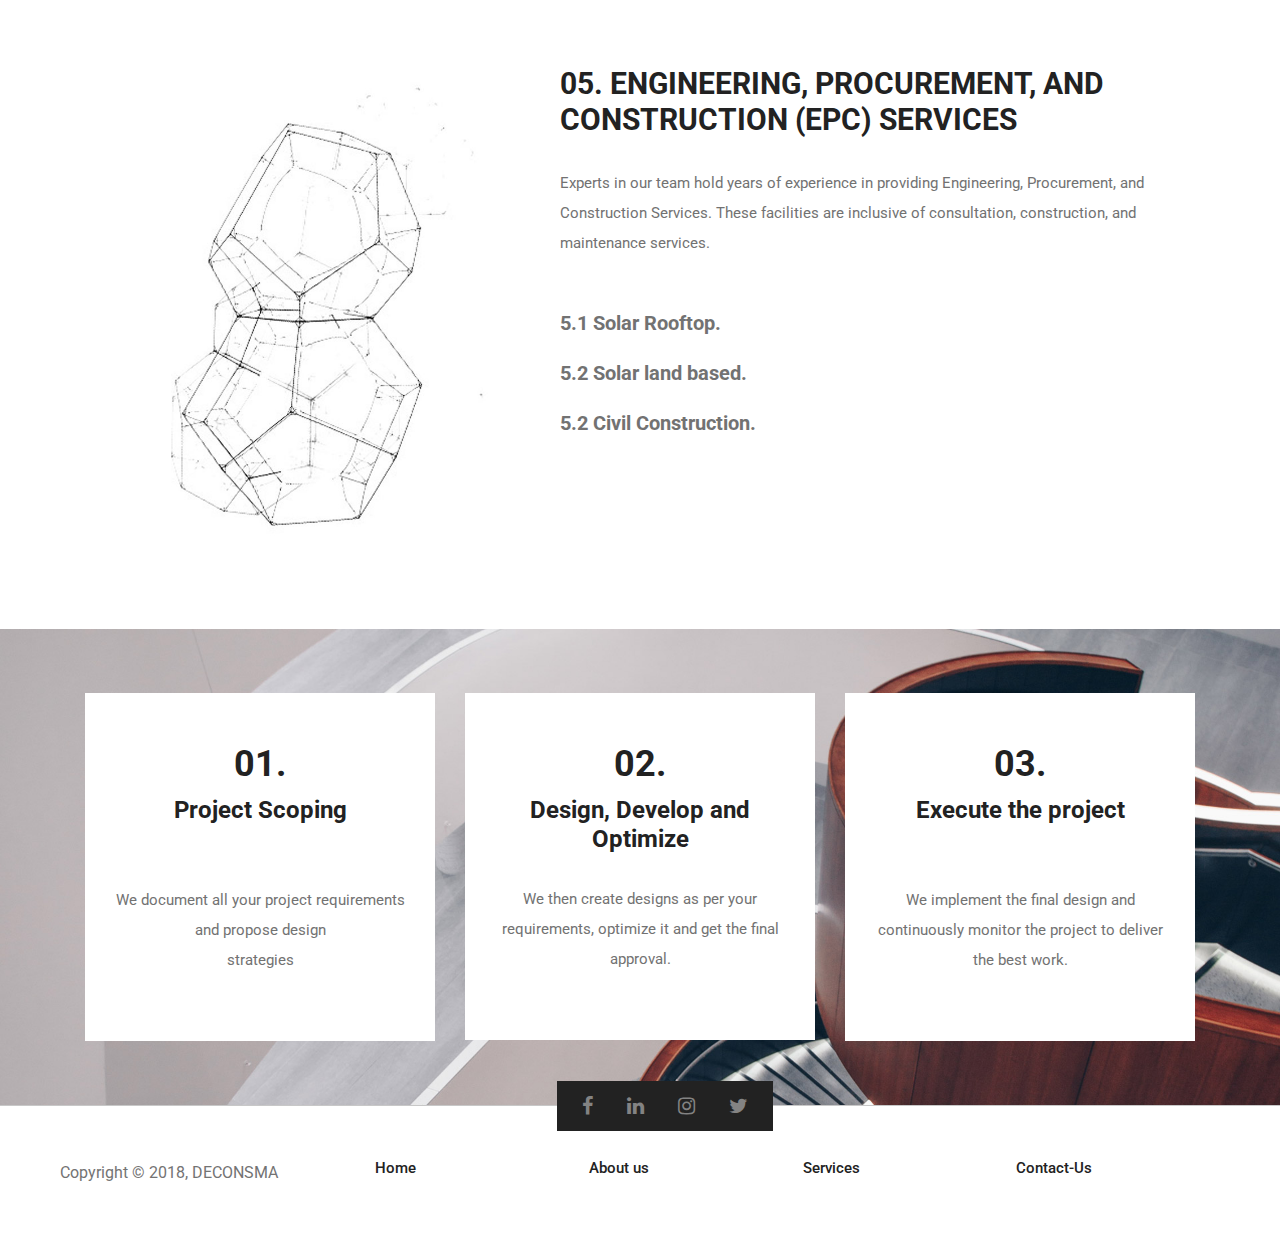
<file: service.html>
<!DOCTYPE html>
<html lang="en">
<head>
	<title>DECONSMA</title>
	<meta charset="UTF-8">
	<meta name="description" content="DeConsMa - Architecture">
	<meta name="keywords" content="DeConsMa, architecture, civil, engineering, structural, engineering">
	<meta name="viewport" content="width=device-width, initial-scale=1.0">
	<!-- Favicon -->   
	<link href="img/fvic_1.ico" rel="shortcut icon"/>

	<!-- Google Fonts -->
	<link href="https://fonts.googleapis.com/css?family=Roboto:300,400,500,700" rel="stylesheet">

	<!-- Stylesheets -->
	<link rel="stylesheet" href="css/bootstrap.min.css"/>
	<link rel="stylesheet" href="css/font-awesome.min.css"/>
	<link rel="stylesheet" href="css/animate.css"/>
	<link rel="stylesheet" href="css/owl.carousel.css"/>
	<link rel="stylesheet" href="css/style.css"/>


	<!--[if lt IE 9]>
	  <script src="https://oss.maxcdn.com/html5shiv/3.7.2/html5shiv.min.js"></script>
	  <script src="https://oss.maxcdn.com/respond/1.4.2/respond.min.js"></script>
	<![endif]-->

</head>
<body>
	<!-- Page Preloder -->
	<div id="preloder">
		<div class="loader"></div>
	</div>
	
	<!-- Header section start -->   
	<header class="header-area">
		<a href="home.html" class="logo-area">
			<img id="logo" src="img/logo6.png" alt="">
		</a>
		<div class="nav-switch">
			<i class="fa fa-bars"></i>
		</div>
		<div class="phone-number">+91-9899553193</div>
		<nav class="nav-menu">
			<ul>
				<li><a href="index.html">Home</a></li>
				<li><a href="about.html">About us</a></li>
				<li class="active"><a href="service.html">Services</a></li>
				<li><a href="contact.html">Contact</a></li>
			</ul>
		</nav>
	</header>
	<!-- Header section end -->   


	<!-- Page header section start -->
	<section class="page-header-section set-bg" data-setbg="img/rsz_111.jpg">
		<div class="container">
			<h1 class="header-title">Services<span>.</span></h1>
		</div>
	</section>
	<!-- Page header section end -->

		<!-- Intro section start -->
	<!-- <section class="intro-section spad">
		<div class="container">
			<div class="row">
				<div class="col-lg-5">
						<div class="ss-single">
							<img src="img/service/2.jpg" alt="">
						</div>
				</div>
				<div class="col-lg-7 service-text">
					<h1>We offer top quality project <span>services</span></h1>
					<p>We blend our skilled and experienced workforce with state-of-the-art technologies to offer wide-ranging services in the construction sector. We are committed to aligning your requirements with the latest technological advancements transforming the arena of infrastructure. We are recognised in the industry for our world class services in respect of engineering marvels. We have clients from world over who have benefitted from our services and continue to seek assistance on a regular basis as per requirement.</p>
					
				</div>
			</div>
		</div>
	</section> -->
	<!-- Intro section end -->



	<!-- Intro section start -->
	<section class="intro-section spad">
		<div class="container">
			<div class="row">
				<div class="col-lg-5">
						<div class="ss-single">
							<img src="img/service/2.jpg" alt="">
						</div>
				</div>
				<div class="col-lg-7 service-text">
					<h1>We offer top quality project <span>services</span></h1>
					<h2>01.Structural Engineering</h2>
					<p>DECONSMA brings together the brilliance of expert professionals who offer exceptional solutions in the field of structural engineering. Our team of experts is well equipped with the knowledge of all the latest technical tools that are necessary to provide quality services.  </p>
					<ol>
						<li>1.1 Detailed civil/structural Design of Buildings.</li>
						<li>1.2 Rehabilitation and Retrofitting of structures.</li>
						<li>1.3 Structural Stability Certification.</li>
						<li>1.4 Structural Stability Certification.</li>
						<li>1.5 Structural Auditing of buildings.</li>
					</ol>
				</div>
			</div>
		</div>
	</section>
	<!-- Intro section end -->

		<!-- Intro section start -->
	<section class="intro-section spad">
		<div class="container">
			<div class="row">
				<div class="col-lg-7 service-text">
					<h2>02.Civil Engineering</h2>
					<p>We offer comprehensive designing and drafting solutions in Civil Engineering. Our cost-effective solutions act as catalysts of innovation for builders, designers, architects, and corporations.</p>
					<ol>
						<li>2.1 Site investigation. </li>
						<li>2.2 Feasibility studies.</li>
						<li>2.3 Quality control inspection services.</li>
						<li>2.4 Construction monitoring services.</li>
						<li>2.5 Project management and Technical coordination.</li>
						<li>2.6 Costing and Estimation Services.</li>
						<li>2.7 Preparation of Contract documents.</li>
						<li>2.8 Valuation Services.</li>
					</ol>
				</div>
				<div class="col-lg-5">
						<div class="ss-single">
							<img src="img/service/1.jpg" alt="">
						</div>
					</div>
			</div>
		</div>
	</section>
	<!-- Intro section end -->

		<!-- Intro section start -->
	<section class="intro-section spad">
		<div class="container">
			<div class="row">
				<div class="col-lg-5">
						<div class="ss-single">
							<img src="img/service/1.jpg" alt="">
						</div>
					</div>
				<div class="col-lg-7 service-text">
					<h2>03. Approvals Management</h2>
					<p>We undertake all necessary measures to ensure compliance with laws and regulations in execution of your proposal. Our experts assist you throughout the process of filing applications for seeking various approvals.</p>
					<ol>
						<li>3.1 Factories & Building plans sanction services.</li>
						<li>3.2 Proof checking and Vetting structures for structural design.</li>
						
					</ol>
				</div>
				
			</div>
		</div>
	</section>
	<!-- Intro section end -->

		<!-- Intro section start -->
	<section class="intro-section spad">
		<div class="container">
			<div class="row">
				<div class="col-lg-7 service-text">
					<h2>04. BIS/ISO PRODUCT CERTIFICATION SERVICES</h2>
					<p>We help you to maintain high standards of quality through our BIS/ISO Certification
					Services. Our certification services aid you to demonstrate that your proposal is in compliance of respective regulations and standards.
					BIS certification is a way through which third party guarantee in respect of product’s reliability, quality, and safety is secured. Government of India has mandated BIS certification in respect of a certain products. This certification is extremely worthy in respect of housing projects and other similar projects.
					ISO is an international level certification that pertains to quality management in provision of products and services to customers. This certification seeks to ensure that the applicable statutory and regulatory requirements in respect of the concerned products have been met.</p>
				</div>
				<div class="col-lg-5">
						<div class="ss-single">
							<img src="img/service/1.jpg" alt="">
						</div>
					</div>
			</div>
		</div>
	</section>
	<!-- Intro section end -->

		<!-- Intro section start -->
	<section class="intro-section spad">
		<div class="container">
			<div class="row">
				<div class="col-lg-5">
						<div class="ss-single">
							<img src="img/service/1.jpg" alt="">
						</div>
					</div>
				<div class="col-lg-7 service-text">
					<h2>05. ENGINEERING, PROCUREMENT, AND CONSTRUCTION (EPC) SERVICES</h2>
					<p>Experts in our team hold years of experience in providing Engineering, Procurement, and Construction Services. These facilities are inclusive of consultation, construction, and maintenance services.</p>
					<ol>
						<li>5.1 Solar Rooftop.</li>
						<li>5.2 Solar land based.</li>
						<li>5.2 Civil Construction.</li>
						
					</ol>
				</div>
				
			</div>
		</div>
	</section>
	<!-- Intro section end -->



	<!-- Service box section start -->
	<div class="service-box-section spad set-bg" data-setbg="img/service-bg.jpg">
		<div class="container">
			<div class="row">
				<div class="col-lg-4 col-md-6">
					<div class="solid-service-boxx">
						<h2>01.</h2>
						<h3>Project Scoping</h3>
						<p><br>We document all your project requirements and propose design</br> strategies</p>
						<!-- <a href="#" class="readmore">READ MORE</a> -->
					</div>
				</div>
				<div class="col-lg-4 col-md-6">
					<div class="solid-service-boxx">
						<h2>02.</h2>
						<h3>Design, Develop and Optimize</h3>
						<p>We then create designs as per your requirements, optimize it and get the final approval.</p>
						<!-- <a href="#" class="readmore">READ MORE</a> -->
					</div>
				</div>
				<div class="col-lg-4 col-md-12">
					<div class="solid-service-boxx">
						<h2>03.</h2>
						<h3>Execute the project</h3>
						<p></br>We implement the final design and continuously monitor the project to deliver the best work.</p>
						<!-- <a href="#" class="readmore">READ MORE</a> -->
					</div>
				</div>
			</div>
		</div>
	</div>
	<!-- Service box section end -->


	<!-- Service section start -->
	<!-- <section class="service-section spad">
		<div class="container">
			<div class="section-title">
				<h1>Services</h1>
			</div>
			<div class="row">
				<div class="col-lg-4 col-md-6">
					<div class="service-box">
						<div class="sb-icon">
							<div class="sb-img-icon">
								<img src="img/icon/dark/1.png" alt="">
							</div>
						</div>
						<h3>Plans and Projects</h3>
						<p>Lorem ipsum dolor sit amet, consectetur adipiscing elit. Integer sed dui eget lorem tincidunt.</p>
						<a href="#" class="readmore">READ MORE</a>
					</div>
				</div>
				<div class="col-lg-4 col-md-6">
					<div class="service-box">
						<div class="sb-icon">
							<div class="sb-img-icon">
								<img src="img/icon/dark/2.png" alt="">
							</div>
						</div>
						<h3>Conceptual Architecture</h3>
						<p>Lorem ipsum dolor sit amet, consectetur adipiscing elit. Integer sed dui eget lorem tincidunt.</p>
						<a href="#" class="readmore">READ MORE</a>
					</div>
				</div>
				<div class="col-lg-4 col-md-6">
					<div class="service-box">
						<div class="sb-icon">
							<div class="sb-img-icon">
								<img src="img/icon/dark/3.png" alt="">
							</div>
						</div>
						<h3>Apartment Buildings</h3>
						<p>Lorem ipsum dolor sit amet, consectetur adipiscing elit. Integer sed dui eget lorem tincidunt.</p>
						<a href="#" class="readmore">READ MORE</a>
					</div>
				</div>
				<div class="col-lg-4 col-md-6">
					<div class="service-box">
						<div class="sb-icon">
							<div class="sb-img-icon">
								<img src="img/icon/dark/4.png" alt="">
							</div>
						</div>
						<h3>Skyscrapers Buildings</h3>
						<p>Lorem ipsum dolor sit amet, consectetur adipiscing elit. Integer sed dui eget lorem tincidunt.</p>
						<a href="#" class="readmore">READ MORE</a>
					</div>
				</div>
				<div class="col-lg-4 col-md-6">
					<div class="service-box">
						<div class="sb-icon">
							<div class="sb-img-icon">
								<img src="img/icon/dark/5.png" alt="">
							</div>
						</div>
						<h3>Documentation</h3>
						<p>Lorem ipsum dolor sit amet, consectetur adipiscing elit. Integer sed dui eget lorem tincidunt.</p>
						<a href="#" class="readmore">READ MORE</a>
					</div>
				</div>
				<div class="col-lg-4 col-md-6">
					<div class="service-box">
						<div class="sb-icon">
							<div class="sb-img-icon">
								<img src="img/icon/dark/6.png" alt="">
							</div>
						</div>
						<h3>Restauration Projects</h3>
						<p>Lorem ipsum dolor sit amet, consectetur adipiscing elit. Integer sed dui eget lorem tincidunt.</p>
						<a href="#" class="readmore">READ MORE</a>
					</div>
				</div>
			</div>
		</div>
	</section> -->
	<!-- Service section end -->



	<!-- <section class="promo-section pt-0">
		<div class="promo-box set-bg" data-setbg="img/bg.jpg">
			<div class="container">
				<div class="row">
					<div class="col-lg-9 promo-text">
						<h1>In need of a <span>fabulouse</span> home?</h1>
						<p>Pellentesque lorem dolor, malesuada eget tortor vitae, tristique lacinia lectus. Pellentesque sed accumsan risus.</p>
					</div>
					<div class="col-lg-3 text-lg-right">
						<a href="#" class="site-btn sb-light mt-4">Get in Touch</a>
					</div>
				</div>
			</div>
		</div>
	</section>

 -->


	<!-- Footer section start -->
	<footer class="footer-section">
		<div class="footer-social">
			<div class="social-links">
				<a href="contact.html"><i class="fa fa-facebook"></i></a>
				<a href="contact.html"><i class="fa fa-linkedin"></i></a>
				<a href="contact.html"><i class="fa fa-instagram"></i></a>
				<a href="contact.html"><i class="fa fa-twitter"></i></a>
			</div>
		</div>
		<div class="container">
			<div class="row">
				<div class="col-lg-9 offset-lg-3">
					<div class="row">
						<div class="col-md-3">
							<div class="footer-item">
								<ul>
									<li><a href="#">Home</a></li>
								</ul>
							</div>
						</div>
						<div class="col-md-3">
							<div class="footer-item">
								<ul>
									<li><a href="about.html">About us</a></li>
							
								</ul>
							</div>
						</div>
						<div class="col-md-3">
							<div class="footer-item">
								<ul>
									<li><a href="service.html">Services</a></li>
								</ul>
							</div>
						</div>
						<div class="col-md-3">
							<div class="footer-item">
								<ul>
									<li><a href="contact.html">Contact-Us</a></li>
								</ul>
							</div>
						</div>
					</div>
				</div>
			</div>
		</div>

     <div class="copyright">Copyright &copy; 2018, DECONSMA</div>
   

	</footer>
	<!-- Footer section end -->


	<!--====== Javascripts & Jquery ======-->
	<script src="js/jquery-2.1.4.min.js"></script>
	<script src="js/bootstrap.min.js"></script>
	<script src="js/isotope.pkgd.min.js"></script>
	<script src="js/owl.carousel.min.js"></script>
	<script src="js/jquery.owl-filter.js"></script>
	<script src="js/magnific-popup.min.js"></script>
	<script src="js/circle-progress.min.js"></script>
	<script src="js/main.js"></script>
</body>
</html>
</file>
<file: css/style.css>
html,
body {
	height: 100%;
	font-family: 'Roboto', sans-serif;
}

h1,
h2,
h3,
h4,
h5,
h6 {
	color: #222222;
	margin: 0;
	margin-bottom: 10px;
	font-weight: 700;
}

h1 {
	font-size: 60px;
	margin-bottom: 40px;
}

h1 span {
	background: #baff00;
	padding: 0 10px;
	color: #222222;
	display: inline-block;
}

h2 {
	font-size: 36px;
}

h3 {
	font-size: 24px;
	margin-bottom: 30px;
}

h4 {
	font-size: 15px;
}

p {
	font-size: 15px;
	color: #727272;
	line-height: 2;
}

img {
	max-width: 100%;
}

#logo{
	max-width: 100%;
	width: 80px;
	height: 80px;
}

input:focus,
select:focus,
button:focus,
textarea:focus {
	outline: none;
}

a:hover,
a:focus {
	text-decoration: none;
	outline: none;
}

ul,
ol {
	padding: 0;
	margin: 0;
}

/*------------------------
  Helper css
--------------------------*/
.sp-title {
	font-size: 60px;
	margin-bottom: 40px;
}

.sp-title span {
	background: #baff00;
	padding: 0 10px;
	color: #222222;
	display: inline-block;
}

.sp-paragraph span{
	color: #222222;
}


.pt100 {
	padding-top: 100px;
}

.pb100 {
	padding-bottom: 100px;
}

.pt50 {
	padding-top: 50px;
}

.pb50 {
	padding-bottom: 50px;
}

.mb100 {
	margin-bottom: 100px;
}

.spad {
	padding: 64px 0;
}

.section-title {
	margin-bottom: 75px;
}

.section-title h1,
.section-title h2 {
	display: inline-block;
	background: #baff00;
	padding: 0 20px;
	margin-bottom: 0;
	font-size: 60px;
}

.set-bg {
	background-size: cover;
	background-repeat: no-repeat;
}

/*------------------------
  Common element css
--------------------------*/
/*=== Preloder ===*/
#preloder {
	position: fixed;
	width: 100%;
	height: 100%;
	top: 0;
	left: 0;
	z-index: 999999;
	background: #fff;
}

.loader {
	width: 30px;
	height: 30px;
	border: 3px solid #000;
	position: absolute;
	top: 50%;
	left: 50%;
	margin-top: -13px;
	margin-left: -13px;
	border-radius: 60px;
	border-left-color: transparent;
	animation: loader 0.8s linear infinite;
	-webkit-animation: loader 0.8s linear infinite;
	}

@keyframes loader {
	0% {
		transform: rotate(0deg);
	}
	50% {
		transform: rotate(180deg);
	}
	100% {
		transform: rotate(360deg);
	}
}

@-webkit-keyframes loader {
	0% {
		-webkit-transform: rotate(0deg);
	}
	50% {
		-webkit-transform: rotate(180deg);
	}
	100% {
		-webkit-transform: rotate(360deg);
	}
}
.site-btn {
	display: inline-block;
	font-weight: 700;
	border: 4px solid;
	min-width: 200px;
	text-align: center;
	padding: 19px 0;
	position: relative;
	background-color: transparent;
	margin-right: 15px;
	z-index: 1;
}

.site-btn:after,
.site-btn:before {
	position: absolute;
	content: "";
	width: 26px;
	height: 4px;
	right: -15px;
}

.site-btn:after {
	bottom: 8px;
}

.site-btn:before {
	bottom: 18px;
}

.site-btn.sb-light {
	color: #fff;
}

.site-btn.sb-light:after,
.site-btn.sb-light:before {
	background: #fff;
}

.site-btn.sb-dark {
	color: #222222;
}

.site-btn.sb-dark:after,
.site-btn.sb-dark:before {
	background: #222222;
}

.site-btn.sb-solid-color {
	background: #baff00;
	border-color: #baff00;
}

.site-btn.sb-solid-color:after,
.site-btn.sb-solid-color:before {
	background: #222222;
}

.site-btn.sb-solid-dark {
	background: #222;
	border-color: #222;
	color: #baff00;
}

.site-btn.sb-solid-dark:after,
.site-btn.sb-solid-dark:before {
	background: #baff00;
}

.element {
	margin-bottom: 100px;
}

/*===  Accordion ===*/
.accordion-area .panel {
	margin-bottom: 15px;
}

.accordion-area .panel-header {
	background: #f0f0f0;
	display: block;
	padding: 12px 50px;
	font-size: 14px;
	font-weight: 700;
	position: relative;
	-webkit-transition: all 0.4s ease-out 0s;
	-o-transition: all 0.4s ease-out 0s;
	transition: all 0.4s ease-out 0s;
}

.accordion-area .panel-header.active {
	background: #baff00;
}

.accordion-area .panel-header.active .panel-link:after {
	content: "-";
}

.accordion-area .panel-header.active .panel-link.collapsed:after {
	content: "+";
}

.accordion-area .panel-link {
	position: absolute;
	right: 0;
	top: 0;
	height: 100%;
	width: 50px;
	background: #baff00;
	border: none;
	cursor: pointer;
}

.accordion-area .panel-body p {
	font-size: 14px;
	margin-bottom: 0;
	padding-top: 25px;
}

.accordion-area .panel-body {
	padding: 0 5px;
}

.accordion-area .panel-link:after {
	content: "+";
	position: absolute;
	left: 50%;
	font-size: 16px;
	font-weight: 700;
	top: 50%;
	line-height: 16px;
	margin-top: -8px;
	margin-left: -4px;
}

/*===  Tab  ===*/
.tab-element .nav-tabs {
	border-bottom: none;
	margin-bottom: 35px;
}

.tab-element .nav-tabs .nav-link {
	border: none;
	background: #f0f0f0;
	border-radius: 0;
	margin-right: 5px;
	font-size: 14px;
	font-weight: 500;
	color: #222;
	padding: 15px 30px;
}

.tab-element .nav-tabs .nav-link.active {
	background: #baff00;
}

.tab-element .nav-tabs .nav-link.active,
.tab-element .nav-tabs .nav-link:hover {
	border: none;
}

.tab-element .tab-pane h4 {
	font-size: 18px;
	margin: 25px 0 20px;
}

.tab-element .tab-pane p {
	font-size: 14px;
}

/*===  Loader ===*/
.circle-progress {
	text-align: center;
	padding-top: 30px;
	display: inline-block;
}

.circle-progress .prog-circle {
	position: relative;
	margin-bottom: -155px;
}

.circle-progress .prog-circle:after {
	position: absolute;
	content: "";
	width: 177px;
	height: 177px;
	left: 9px;
	top: 9px;
	border-radius: 50%;
	border: 2px solid #fff;
	z-index: 1;
}

.circle-progress canvas {
	-webkit-transform: rotate(90deg);
	-ms-transform: rotate(90deg);
	transform: rotate(90deg);
}

.circle-progress .progress-info {
	width: 100%;
	border-radius: 150px;
	margin: 0 auto;
	padding-top: 22px;
}

.circle-progress .progress-info h2 {
	font-size: 48px;
}

.circle-progress .prog-title {
	text-align: center;
	margin-top: 100px;
}

.circle-progress .prog-title h3 {
	font-size: 18px;
	color: #727272;
}

.img-popup-warp .mfp-content {
	opacity: 0;
	-webkit-transform: scale(0.8);
	    -ms-transform: scale(0.8);
	        transform: scale(0.8);
	-webkit-transition: all 0.4s;
	-o-transition: all 0.4s;
	transition: all 0.4s;
}

.img-popup-warp.mfp-ready .mfp-content {
	opacity: 1;
	-webkit-transform: scale(1);
	    -ms-transform: scale(1);
	        transform: scale(1);
}

/*----------------------------------------*/
/*  Header CSS
/*----------------------------------------*/
.header-area {
	position: absolute;
	width: 100%;
	top: 0;
	z-index: 50;
}

.logo-area {
	float: left;
	display: inline-block;
	background: #ffffff;
	padding: 20px 60px 30px;
}

.phone-number {
	float: right;
	display: inline-block;
	padding: 5px 10px;
	background: #baff00;
	font-weight: 700;
	letter-spacing: 1px;
	margin-top: 30px;
	margin-right: 50px;
}

.nav-switch {
	display: none;
}

.nav-menu {
	display: inline-block;
	float: right;
}

.nav-menu ul {
	list-style: none;
}

.nav-menu ul li {
	display: inline;
}

.nav-menu ul li a {
	display: inline-block;
	padding: 40px 10px 5px;
	text-transform: uppercase;
	margin-right: 30px;
	font-size: 14px;
	color: #fff;
	font-weight: 500;
	position: relative;
}

.nav-menu ul li a:after {
	position: absolute;
	content: "";
	width: 2px;
	height: 0;
	left: 50%;
	margin-left: 1px;
	top: 0;
	background: #baff00;
	-webkit-transition: all 0.4s;
	-o-transition: all 0.4s;
	transition: all 0.4s;
}

.nav-menu ul li a:hover:after {
	height: 25px;
}

.nav-menu ul li.active>a:after {
	height: 25px;
}

/*---------------------------------------*/
/*  Hero Section CSS
/*----------------------------------------*/
.hero-section {
	height: 960px;
	background: #ededed;
	position: relative;
}

.left-bar {
	position: absolute;
	width: 100px;
	height: 100%;
	background: #121212;
	z-index: 20;
}

.left-bar .left-bar-content {
	position: absolute;
	width: 100%;
	bottom: 0;
	text-align: center;
	margin-bottom: 90px;
}

.social-links a {
	display: block;
	color: #838383;
	margin-bottom: 20px;
	font-size: 20px;
	-webkit-transition: all 0.4s;
	-o-transition: all 0.4s;
	transition: all 0.4s;
}

.social-links a:hover {
	color: #baff00;
}

.hero-right-text {
	position: absolute;
	right: 140px;
	-webkit-transform: rotate(-90deg);
	    -ms-transform: rotate(-90deg);
	        transform: rotate(-90deg);
	-webkit-transform-origin: right center;
	    -ms-transform-origin: right center;
	        transform-origin: right center;
	bottom: 60%;
	z-index: 30;
	color: #fff;
	text-transform: uppercase;
	letter-spacing: 20px;
}

.hero-slider .hero-slide-item {
	width: 100%;
	height: 960px;
	display: table;
}

.hero-slider .hero-slide-item .slide-inner {
	display: table-cell;
	vertical-align: middle;
	position: relative;
}

.hero-slider .owl-nav {
	position: absolute;
	display: inline-block;
	left: 350px;
	bottom: 70px;
}

.hero-slider .owl-nav .owl-prev,
.hero-slider .owl-nav .owl-next {
	display: inline-block;
	margin-right: 30px;
	font-size: 14px;
	font-weight: 700;
	color: #fff;
	letter-spacing: 1px;
	-webkit-transition: all 0.4s;
	-o-transition: all 0.4s;
	transition: all 0.4s;
}

.hero-slider .owl-nav .owl-prev:hover,
.hero-slider .owl-nav .owl-next:hover {
	color: #baff00;
}

.hero-slider .owl-nav .owl-prev i {
	margin-right: 5px;
}

.hero-slider .owl-nav .owl-next {
	margin-right: 0px;
}

.hero-slider .owl-nav .owl-next i {
	margin-left: 5px;
}

.slide-num-holder {
	width: 153px;
	height: 250px;
	position: absolute;
	right: 60px;
	background: rgba(18, 18, 18, 0.95);
	bottom: -40px;
	z-index: 111;
	text-align: right;
	padding-right: 20px;
	padding-top: 60px;
	color: #fff;
	font-weight: 700;
}

.slide-num-holder span {
	font-size: 48px;
	color: #baff00;
	position: relative;
	top: -10px;
	right: -10px;
}

.slide-content {
	margin-left: 350px;
	margin-bottom: 50px;
	padding-left: 190px;
	padding-top: 170px;
	padding-bottom: 70px;
	position: relative;
	opacity: 0;
	-webkit-transition: all 0.6s;
	-o-transition: all 0.6s;
	transition: all 0.6s;
}

.slide-content:after {
	position: absolute;
	content: "";
	height: calc(100% + 50px);
	width: 330px;
	border-top: 150px solid #baff00;
	border-left: 150px solid #baff00;
	border-bottom: 90px solid #baff00;
	top: 0;
	left: 0;
	opacity: 0.73;
}

.slide-content h2 {
	color: #fff;
	font-size: 80px;
	line-height: 80px;
}

.owl-item.active .slide-content {
	opacity: 1;
}

/*----------------------------------------*/
/*  Intro Section CSS
/*----------------------------------------*/
.intro-text p {
	margin-bottom: 50px;
}

/*----------------------------------------*/
/*  Service Section CSS
/*----------------------------------------*/
.service-box {
	margin-bottom: 30px;
}

.service-box .sb-icon {
	margin-bottom: 30px;
	width: 100px;
	height: 125px;
	text-align: center;
	position: relative;
	overflow: hidden;
	background-color: transparent;
	-webkit-transition: all 0.4s;
	-o-transition: all 0.4s;
	transition: all 0.4s;
}

.service-box .sb-icon .sb-img-icon {
	position: absolute;
	left: 0;
	bottom: 0;
	-webkit-transition: all 0.3s;
	-o-transition: all 0.3s;
	transition: all 0.3s;
}

.service-box .sb-icon .sb-img-icon img {
	opacity: 0.2;
	max-height: 70px;
	-webkit-transition: all 0.3s;
	-o-transition: all 0.3s;
	transition: all 0.3s;
}

.service-box .sb-icon::after {
	content: "";
	position: absolute;
	width: 100%;
	height: 100%;
	background: #fff;
	left: 25px;
	top: -80px;
	-webkit-transform: rotate(-65deg);
	    -ms-transform: rotate(-65deg);
	        transform: rotate(-65deg);
}

.service-box .readmore {
	font-size: 12px;
	font-weight: 700;
	color: #222222;
	display: inline-block;
	padding: 2px 0;
	background-color: transparent;
	-webkit-transition: all 0.4s;
	-o-transition: all 0.4s;
	transition: all 0.4s;
}

.service-box:hover .sb-icon {
	background-color: #baff00;
}

.service-box:hover .sb-icon .sb-img-icon {
	left: 15px;
	margin-bottom: 5px;
}

.service-box:hover .sb-icon .sb-img-icon img {
	opacity: 1;
}

.service-box:hover .readmore {
	background-color: #baff00;
	padding: 2px 10px;
}

/*----------------------------------------*/
/*  CTA Section CSS
/*----------------------------------------*/
.cta-section {
	position: relative;
	margin-bottom: 100px;
}

.cta-section:after {
	content: "";
	position: absolute;
	width: 67%;
	height: 100%;
	right: 0;
	top: 0;
	background: #222222;
	z-index: 2;
}

.cta-section .cta-image-box {
	position: absolute;
	width: 50%;
	height: 100%;
	left: 0;
	background-image: url("../img/cta-img.jpg");
	background-repeat: no-repeat;
	background-size: cover;
}

.cta-section .container {
	position: relative;
	z-index: 9;
}

.cta-section .cta-content h2 {
	color: #fff;
}

.cta-section .cta-content p {
	color: #fff;
	margin-bottom: 30px;
}

.cta-section .cta-content .cta-img-icon {
	display: inline-block;
	height: 80px;
	position: relative;
	width: 50px;
	margin-right: 40px;
	margin-bottom: 30px;
}

.cta-section .cta-content .cta-img-icon:last-child {
	margin-right: 0;
}

.cta-section .cta-content .cta-img-icon img {
	position: absolute;
	left: 0;
	bottom: 0;
	max-height: 100%;
}

/*----------------------------------------*/
/*  Milestones Section CSS
/*----------------------------------------*/
.milestone {
	min-height: 110px;
	padding-left: 43px;
	padding-top: 15px;
	position: relative;
}

.milestone h2 {
	margin-bottom: 0;
	font-size: 68px;
	display: inline-block;
	float: left;
	position: relative;
	z-index: 1;
}

.milestone p {
	float: left;
	font-size: 20px;
	margin-top: 10px;
	margin-left: 7px;
	line-height: 1.5;
	position: relative;
	z-index: 1;
	font-weight: 500;
}

.milestone:after {
	position: absolute;
	content: "";
	width: 110px;
	height: 110px;
	left: 0;
	top: 0;
	background: #efefef;
	-webkit-transition: all 0.3s;
	-o-transition: all 0.3s;
	transition: all 0.3s;
}

.milestone:hover:after {
	background: #baff00;
}

/*----------------------------------------*/
/*  Projects Section CSS
/*----------------------------------------*/
.projects-filter-nav {
	list-style: none;
	text-align: right;
	margin-top: 20px;
}

.projects-filter-nav li {
	display: inline-block;
	margin-left: 25px;
	color: #747474;
	font-size: 18px;
	font-weight: 500;
	padding: 0 5px;
	cursor: pointer;
	-webkit-transition: .4s;
	-o-transition: .4s;
	transition: .4s;
}

.projects-filter-nav li.btn-active {
	background: #baff00;
	color: #222222;
}

.projects-slider {
	padding: 0 40px;
	margin-top: 60px;
}

.projects-slider .single-project {
	height: 330px;
	width: 100%;
	background: #333;
	-o-transition: .8s;
	transition: .8s;
	-webkit-transition: .8s;
	-ms-transform: translateX(0);
	    transform: translateX(0);
	-webkit-transform: translateX(0);
	opacity: 1;
}

.projects-slider .single-project .project-content {
	padding: 50px;
	height: 100%;
	background: rgba(13, 13, 13, 0.5);
	-webkit-transition: all 0.4s ease 0s;
	-o-transition: all 0.4s ease 0s;
	transition: all 0.4s ease 0s;
	opacity: 0;
}

.projects-slider .single-project .project-content h2 {
	color: #fff;
	font-weight: 500;
	position: relative;
	top: 20px;
	-webkit-transition: all 0.6s ease 0s;
	-o-transition: all 0.6s ease 0s;
	transition: all 0.6s ease 0s;
}

.projects-slider .single-project .project-content p {
	color: #baff00;
	font-weight: 500;
	position: relative;
	top: 40px;
	-webkit-transition: all 0.4s ease 0s;
	-o-transition: all 0.4s ease 0s;
	transition: all 0.4s ease 0s;
}

.projects-slider .single-project .seemore {
	position: absolute;
	right: 50px;
	bottom: 30px;
	background: #baff00;
	font-size: 14px;
	font-weight: 700;
	color: #222;
	display: inline-block;
	padding: 2px 8px;
	-webkit-transition: all 0.4s ease 0s;
	-o-transition: all 0.4s ease 0s;
	transition: all 0.4s ease 0s;
}

.projects-slider .single-project:hover .project-content {
	opacity: 1;
}

.projects-slider .single-project:hover .project-content h2,
.projects-slider .single-project:hover .project-content p {
	top: 0;
}

.projects-slider .single-project:hover .seemore {
	bottom: 50px;
}

.projects-slider .single-project.__loading {
	opacity: 0;
	-ms-transform: translateX(40px);
	    transform: translateX(40px);
	-webkit-transform: translateX(40px);
}

.projects-slider .owl-nav {
	text-align: right;
	max-width: 1170px;
	margin: 40px auto 0;
}

.projects-slider .owl-nav .owl-prev,
.projects-slider .owl-nav .owl-next {
	display: inline-block;
	margin-right: 20px;
	font-size: 14px;
	font-weight: 700;
	color: #222222;
	letter-spacing: 1px;
	-webkit-transition: all 0.4s;
	-o-transition: all 0.4s;
	transition: all 0.4s;
	padding: 0 5px;
}

.projects-slider .owl-nav .owl-prev:hover,
.projects-slider .owl-nav .owl-next:hover {
	background: #baff00;
}

.projects-slider .owl-nav .owl-prev i {
	margin-right: 5px;
}

.projects-slider .owl-nav .owl-next {
	margin-right: 0px;
}

.projects-slider .owl-nav .owl-next i {
	margin-left: 5px;
}

/*----------------------------------------*/
/*  Client Section CSS
/*----------------------------------------*/
.client-slider .single-brand {
	display: table;
	height: 80px;
	width: 100%;
}

.client-slider .single-brand a {
	display: table-cell;
	vertical-align: middle;
	text-align: center;
}

.client-slider .single-brand a img {
	width: auto;
	margin: 0 auto;
	opacity: 0.2;
	-webkit-transition: all 0.4s;
	-o-transition: all 0.4s;
	transition: all 0.4s;
}

.client-slider .single-brand a:hover img {
	opacity: 1;
}

/*----------------------------------------*/
/*  Footer Section CSS
/*----------------------------------------*/
.footer-section {
	padding-top: 50px;
	padding-bottom: 50px;
	border-top: 1px solid #c8c8c8;
	position: relative;
}

.footer-section .copyright {
	position: absolute;
	top: 50%;
	margin-top: -12px;
	left: 60px;
	color: #737373;
}

.footer-section .footer-social {
	width: 75px;
	text-align: center;
	position: absolute;
	right: 60px;
	top: -32px;
	padding-top: 20px;
	background: #222;
}

.footer-item ul {
	list-style: none;
}

.footer-item ul li {
	display: block;
	margin-bottom: 10px;
}

.footer-item ul li a {
	display: inline-block;
	font-size: 15px;
	font-weight: 500;
	color: #222222;
	padding: 0 5px;
}

.footer-item ul li a:hover {
	background: #baff00;
}

/*----------------------------------------*/
/*  Other pages CSS
/*----------------------------------------*/
.page-header-section {
	height: 445px;
	padding-top: 200px;
}

.page-header-section .header-title {
	font-size: 82px;
	color: #fff;
}

.page-header-section .header-title span {
	background: none;
	color: #baff00;
}

/*----------------------------------------*/
/*  About page CSS
/*----------------------------------------*/
.testimonials-section {
	position: relative;
	margin: 60px 0;
}

.testimonials-section h1 {
	color: #fff;
}

.testimonials-section:after {
	content: "";
	position: absolute;
	width: 67%;
	height: 100%;
	right: 0;
	top: 0;
	background: #222222;
	z-index: 2;
}

.testimonials-section .testimonials-image-box {
	position: absolute;
	width: 50%;
	height: calc(100% + 120px);
	left: 0;
	top: -60px;
	background-image: url("../img/cta-img.jpg");
	background-repeat: no-repeat;
	background-size: cover;
}

.testimonials-section .container {
	position: relative;
	z-index: 9;
}

.testimonials-section .qut {
	color: #baff00;
	font-size: 36px;
	margin-bottom: 5px;
}

.ts-item p {
	color: #fff;
	font-style: italic;
	margin-bottom: 50px;
}

.ts-item h4 {
	font-size: 15px;
	font-weight: 400;
	color: #baff00;
	margin-bottom: 0;
}

.ts-item span {
	font-size: 12px;
	color: #fff;
}

.team-member {
	padding-right: 67px;
	position: relative;
}

.team-member img {
	min-width: 100%;
}

.team-member .member-info {
	/*position: absolute;*/
	padding-left: 35px;
	padding-top: 10px;
	padding-bottom: 10px;
	width: 283px;
	background: #fff;
	bottom: 37px;
	right: 0;
	-webkit-box-shadow: 6px 7px 7px 7px rgba(114, 114, 114, 0.21);
	        box-shadow: 6px 7px 7px 7px rgba(114, 114, 114, 0.21);
	-webkit-transition: all 0.4s;
	-o-transition: all 0.4s;
	transition: all 0.4s;
}

.team-member .member-info h2 {
	font-size: 30px;
	margin-bottom: 0;
}
.team-member .team-member-ordered-list{
	color: #727272;
	padding: 20px, 57px, 20px, 57px;
	font-size: 16px;
	padding-left: 57px;
}

.team-member .member-info p {
	color: #222222;
	font-size: 15px;
	font-weight: 500;
	margin-bottom: 0;
}

.team-member:hover .member-info {
	background: #baff00;
	-webkit-box-shadow: 0px 0px 0px rgba(114, 114, 114, 0.21);
	        box-shadow: 0px 0px 0px rgba(114, 114, 114, 0.21);
}

.promo-section {
	padding-top: 90px;
	padding-bottom: 150px;
}

.promo-text h1 {
	margin-bottom: 20px;
}

.promo-text p {
	font-size: 16px;
	font-weight: 500;
	color: #222;
	margin-bottom: 0;
}

.slide-num-holder.test-slider {
	right: auto;
	left: 100%;
	bottom: -160px;
	width: 160px;
	height: 230px;
	padding-right: 30px;
	padding-top: 80px;
}

/*----------------------------------------*/
/*  Service page CSS
/*----------------------------------------*/
.service-slider {
	position: relative;
}

.service-slider .owl-controls {
	position: absolute;
	height: 100%;
	width: 14px;
	left: 0;
	top: 0;
	display: -ms-grid;
	display: grid;
}

.service-slider .owl-dots {
	display: table-cell;
	vertical-align: middle;
}

.service-slider .owl-dots .owl-dot {
	width: 14px;
	height: 13px;
	margin-bottom: 10px;
	background: #e8e8e8;
}

.service-slider .owl-dots .owl-dot.active {
	background: #baff00;
}

.service-text h2 {
	font-size: 30px;
	margin-bottom: 30px;
}

.service-text p {
	margin-bottom: 50px;
}

.service-text ol {
	list-style: none;
}

.service-text ol li {
	font-size: 20px;
	font-weight: 700;
	color: #727272;
	margin-bottom: 20px;
}

.solid-service-box {
	text-align: center;
	background: #fff;
	padding: 50px 30px;
	-webkit-transition: all 0.4s ease-out 0s;
	-o-transition: all 0.4s ease-out 0s;
	transition: all 0.4s ease-out 0s;
}

.solid-service-boxx {
	text-align: center;
	background: #fff;
	padding: 50px 30px;
	-webkit-transition: all 0.4s ease-out 0s;
	-o-transition: all 0.4s ease-out 0s;
	transition: all 0.4s ease-out 0s;
}


.solid-service-box h2 {
	font-size: 48px;
	color: #727272;
	margin-bottom: 20px;
	-webkit-transition: all 0.4s;
	-o-transition: all 0.4s;
	transition: all 0.4s;
}

.solid-service-box h3 {
	margin-bottom: 20px;
}

.solid-service-box p {
	font-size: 14px;
	margin-bottom: 20px;
}

.solid-service-box .readmore {
	font-size: 12px;
	font-weight: 700;
	text-transform: uppercase;
	color: #222;
	opacity: 0;
	visibility: hidden;
	position: relative;
	bottom: -20px;
	-webkit-transition: all 0.4s;
	-o-transition: all 0.4s;
	transition: all 0.4s;
}

.solid-service-box:hover {
	background: #baff00;
}

.solid-service-box:hover h2 {
	color: #222;
}

.solid-service-boxx:hover h2 {
	color: #222;
}



.solid-service-box:hover .readmore {
	visibility: visible;
	opacity: 1;
	bottom: 0;
}

.promo-box {
	width: 1383px;
	margin: 0 auto;
	padding: 40px 0;
}

.promo-box .promo-text h1,
.promo-box .promo-text p {
	color: #fff;
}

/*----------------------------------------*/
/*  Blog page CSS
/*----------------------------------------*/
.blog-post {
	margin-bottom: 120px;
}

.blog-post .thumb {
	padding: 25px;
	position: relative;
}

.blog-post .thumb:after {
	position: absolute;
	content: "";
	width: 100%;
	height: calc(100% - 100px);
	top: 0;
	left: 0;
	background: #f0f0f0;
	z-index: -1;
	-webkit-transition: all 0.4s ease-out 0s;
	-o-transition: all 0.4s ease-out 0s;
	transition: all 0.4s ease-out 0s;
}

.blog-post .post-date {
	font-size: 14px;
	font-weight: 700;
	color: #222;
	display: inline-block;
	background: #baff00;
	padding: 4px 15px;
	margin-bottom: 20px;
}

.blog-post h2 {
	font-size: 30px;
}

.blog-post h2 a {
	color: #222;
}

.blog-post p {
	margin-bottom: 0;
}

.blog-post .post-meta {
	margin-bottom: 40px;
}

.blog-post .post-meta a {
	color: #727272;
	font-size: 12px;
	margin-right: 10px;
}

.blog-post .post-meta a i {
	font-size: 16px;
	margin-left: 5px;
}

.blog-post:hover .thumb:after {
	background: #baff00;
}

.pagination {
	display: inline-block;
	padding: 20px 30px;
	background: #222;
	border-radius: 0;
}

.pagination a {
	font-size: 18px;
	font-weight: 700;
	color: #fff;
}

.pagination a.active {
	font-size: 48px;
	color: #baff00;
}

.search {
	position: relative;
}

.widget-area {
	margin-bottom: 80px;
}

.widget-area .widget-title {
	font-size: 22px;
	margin-bottom: 40px;
}

.widget-area .search input {
	width: 100%;
	background: #f0f0f0;
	border: none;
	font-size: 12px;
	padding: 10px;
	padding-right: 35px;
	font-style: italic;
}

.widget-area .search button {
	position: absolute;
	right: 0;
	top: 0;
	background: none;
	border: none;
	color: #838383;
	height: 100%;
	width: 40px;
}

.widget-area ul {
	list-style: none;
}

.widget-area ul li a {
	font-size: 15px;
	display: inline-block;
	margin-bottom: 15px;
	font-weight: 500;
	color: #727272;
	padding: 3px 10px;
	padding-left: 25px;
	position: relative;
	-webkit-transition: all 0.3s;
	-o-transition: all 0.3s;
	transition: all 0.3s;
}

.widget-area ul li a:after {
	position: absolute;
	content: "+";
	color: #838383;
	left: 5px;
	top: 3px;
	-webkit-transition: all 0.3s;
	-o-transition: all 0.3s;
	transition: all 0.3s;
}

.widget-area ul li a:hover {
	background: #baff00;
	color: #222;
}

.widget-area ul li a:hover:after {
	color: #222;
}

.widget-area ul li:last-child a {
	margin-bottom: 0;
}

.widget-area .rp-widget .rp-widget-item {
	margin-bottom: 30px;
	overflow: hidden;
}

.widget-area .rp-widget .rp-widget-item:last-child {
	margin-bottom: 0;
}

.widget-area .rp-widget .thumb {
	width: 68px;
	height: 68px;
	float: left;
	margin-right: 30px;
	background: #ddd;
	display: block;
}

.widget-area .rp-widget .rp-content {
	padding-left: 98px;
}

.widget-area .rp-widget h4 {
	line-height: 1.5;
	margin-bottom: 0;
}

.widget-area .rp-widget p {
	font-size: 12px;
	font-weight: 500;
	margin-bottom: 0;
}

.widget-area .quote-widget span {
	font-size: 47px;
	font-style: italic;
	color: #727272;
}

.widget-area .quote-widget p {
	font-style: italic;
	margin-bottom: 0;
	font-size: 13px;
}

.widget-area .instagram-widget {
	padding-top: 30px;
}

.widget-area .instagram-widget a {
	display: block;
	overflow: hidden;
	width: 33.33333%;
	float: left;
	position: relative;
}

.widget-area .instagram-widget a:after {
	position: absolute;
	content: "";
	width: 100%;
	height: 100%;
	left: 0;
	top: 0;
	background: #baff00;
	opacity: 0;
	-webkit-transition: all 0.3s;
	-o-transition: all 0.3s;
	transition: all 0.3s;
}

.widget-area .instagram-widget a:before {
	position: absolute;
	content: "+";
	color: #fff;
	font-weight: 500;
	text-align: center;
	font-size: 36px;
	line-height: 36px;
	width: 20px;
	top: 50%;
	margin-top: -13px;
	left: 50%;
	margin-left: -10px;
	text-shadow: 0 0 20px #999;
	opacity: 0;
	-webkit-transition: all 0.3s;
	-o-transition: all 0.3s;
	transition: all 0.3s;
	z-index: 2;
}

.widget-area .instagram-widget a:hover:after,
.widget-area .instagram-widget a:hover:before {
	opacity: 1;
}

.widget-area .instagram-widget a img {
	min-width: 100%;
}

/*----------------------------------------*/
/*  Contact page CSS
/*----------------------------------------*/
.cf-social {
	margin-top: 50px;
}

.cf-social a {
	color: #222;
	margin-right: 25px;
}

.contact-form {
	padding-top: 10px;
}

.contact-form input,
.contact-form textarea {
	width: 100%;
	font-size: 13px;
	border: none;
	background: #f0f0f0;
	padding: 15px 20px;
	margin-bottom: 20px;
}

.contact-form textarea {
	height: 200px;
	margin-bottom: 30px;
}

.contact-form ::-webkit-input-placeholder {
	font-style: italic;
}

.contact-form :-ms-input-placeholder {
	font-style: italic;
}

.contact-form ::-ms-input-placeholder {
	font-style: italic;
}

.contact-form ::placeholder {
	font-style: italic;
}

.map-area {
	height: 685px;
	width: 100%;
	display: block;
	background: #f0f0f0;
	margin-bottom: 2px;
}

/*----------------------------------------*/
/*  Portfolio page CSS
/*----------------------------------------*/
.portfolio-filter {
	list-style: none;
}

.portfolio-filter li {
	display: inline-block;
	margin-right: 40px;
	font-size: 14px;
	color: #222;
	cursor: pointer;
	font-weight: 500;
}

.portfolio-filter li.active {
	text-decoration: underline;
	-webkit-text-decoration-color: #2046f2;
	        text-decoration-color: #2046f2;
}

.portfolio-warp {
	display: block;
	overflow: hidden;
}

.portfolio-warp .grid-item {
	width: 20%;
	background-position: center;
}

.portfolio-warp .grid-item:after {
	content: '';
	display: block;
	clear: both;
}

.portfolio-warp .grid-item.grid-wide,
.portfolio-warp .grid-item.grid-long {
	width: 40%;
}

.portfolio-warp .grid-item a {
	width: 100%;
	height: 100%;
	display: block;
	background: rgba(186, 255, 0, 0.45);
	opacity: 0;
	-webkit-transition: all 0.4s;
	-o-transition: all 0.4s;
	transition: all 0.4s;
}

.portfolio-warp .grid-item a:after {
	position: absolute;
	content: "+";
	left: 50%;
	top: 60%;
	width: 48px;
	margin-left: -24px;
	margin-top: -24px;
	color: #fff;
	font-size: 48px;
	line-height: 48px;
	text-align: center;
	-webkit-transition: all 0.4s;
	-o-transition: all 0.4s;
	transition: all 0.4s;
	text-shadow: 0 0 10px rgba(0, 0, 0, 0.25);
}

.portfolio-warp .grid-item:hover a {
	opacity: 1;
}

.portfolio-warp .grid-item:hover a:after {
	top: 50%;
}

.portfolio-warp .grid-sizer {
	width: 20%;
}

/* ===========================
  Responsive
==============================*/
@media only screen and (max-width: 1477px) {
	.slide-num-holder.test-slider {
		left: auto;
		right: 0;
	}
	.footer-section .footer-social {
		width: auto;
		top: -25px;
		right: 50%;
		padding: 10px;
		margin-right: -133px;
	}
	.footer-section .social-links a {
		display: inline-block;
		padding: 0 15px;
		margin-bottom: 0;
	}
}

@media only screen and (max-width: 1400px) {
	.promo-box {
		width: 100%;
	}
	.footer-section .footer-social {
		width: auto;
		top: -25px;
		right: 50%;
		padding: 10px;
		margin-right: -133px;
	}
	.footer-section .social-links a {
		display: inline-block;
		padding: 0 15px;
		margin-bottom: 0;
	}
}

/* Medium screen : 992px. */
@media only screen and (min-width: 992px) and (max-width: 1199px) {
	.phone-number {
		margin-right: 30px;
	}
	.nav-menu ul li a {
		margin-right: 20px;
	}
	.slide-content {
		margin-left: 220px;
	}
	.milestone p {
		margin-left: 10px;
		font-size: 17px;
	}
	.milestone h2 {
		font-size: 55px;
	}
	.milestone:after {
		width: 90px;
		height: 90px;
	}
	.slide-num-holder {
		right: 20px;
	}
	.hero-right-text {
		right: 100px;
	}
	.footer-section .footer-social {
		width: auto;
		top: -25px;
		right: 50%;
		padding: 10px;
		margin-right: -133px;
	}
	.footer-section .social-links a {
		display: inline-block;
		padding: 0 15px;
		margin-bottom: 0;
	}
}

/* Tablet :768px. */
@media only screen and (min-width: 768px) and (max-width: 991px) {
	.logo-area {
		padding: 20px 40px 30px;
	}
	.slide-content {
		margin-left: 170px;
		margin-bottom: -35px;
		padding-left: 120px;
		padding-top: 120px;
		padding-bottom: 30px;
	}
	.slide-content h2 {
		font-size: 60px;
		line-height: 60px;
	}
	.slide-content:after {
		border-top: 100px solid #baff00;
		border-left: 100px solid #baff00;
		border-bottom: 60px solid #baff00;
	}
	.hero-slider .owl-nav {
		left: 170px;
	}
	.slide-num-holder {
		right: 20px;
	}
	.hero-right-text {
		bottom: 70%;
		right: 100px;
	}
	.nav-menu ul li a {
		margin-right: 5px;
		font-size: 13px;
		padding: 37px 7px 5px;
	}
	.phone-number {
		font-size: 12px;
		margin-right: 10px;
	}
	.team-member {
		margin-bottom: 30px;
	}
	.portfolio-warp .grid-item {
		width: 50%;
	}
	.portfolio-warp .grid-item.grid-wide,
	.portfolio-warp .grid-item.grid-long {
		width: 50%;
	}
	.portfolio-warp .grid-sizer {
		width: 50%;
	}
	.solid-service-box {
		margin-bottom: 30px;
	}
	.cta-section {
		background: #222;
		margin-bottom: 0;
	}
	.testimonials-section {
		background: #222;
		margin: 0;
	}
	.testimonials-image-box,
	.testimonials-section:after,
	.cta-image-box,
	.cta-section:after {
		display: none;
	}
	.hero-section,
	.hero-slider .hero-slide-item {
		height: 850px;
	}
	.milestone,
	.solid-service-box {
		margin-bottom: 30px;
	}
	.footer-section .footer-social {
		width: auto;
		top: -25px;
		right: 50%;
		padding: 10px;
		margin-right: -133px;
	}
	.footer-section .social-links a {
		display: inline-block;
		padding: 0 15px;
		margin-bottom: 0;
	}
	.projects-filter-nav {
		text-align: left;
	}
	.projects-filter-nav li {
		margin-left: 0;
		margin-right: 15px;
	}
	.footer-section .copyright {
		position: relative;
		width: 100%;
		max-width: 720px;
		margin: 40px auto 0;
		left: 0;
		top: 0;
		margin-bottom: -50px;
		padding-left: 15px;
	}

}

/* Large Mobile :480px. */
@media only screen and (max-width: 767px) {
	h1,
	.sp-title {
		font-size: 45px;
	}
	.page-header-section .header-title {
		font-size: 55px;
	}
	.left-bar {
		width: 70px;
	}
	.slide-content:after,
	.hero-right-text,
	.phone-number {
		display: none;
	}
	.nav-switch {
		position: absolute;
		right: 20px;
		font-size: 30px;
		color: #fff;
		top: 20px;
		display: block;
	}
	.nav-menu {
		position: absolute;
		width: calc(100% - 90px);
		left: 80px;
		background: #121212;
		top: 100%;
		margin-top: 11px;
		display: none;
	}
	.nav-menu ul li a {
		display: block;
		padding: 16px 21px;
		border-bottom: 1px solid #202020;
		margin-right: 0;
	}
	.nav-menu ul li a:after {
		left: 20px;
	}
	.nav-menu ul li.active>a:after,
	.nav-menu ul li a:hover:after {
		height: 10px;
	}
	.hero-section {
		height: auto;
	}
	.hero-slider .hero-slide-item {
		padding: 150px 0;
		height: auto;
	}
	.slide-content h2 {
		font-size: 60px;
		line-height: 60px;
	}
	.hero-slider .owl-nav {
		padding-left: 70px;
		width: 100%;
		text-align: center;
		left: 0;
	}
	.slide-content {
		margin-left: 70px;
		padding: 0;
		text-align: center;
	}
	.slide-num-holder,
	.slide-num-holder.test-slider {
		right: 0;
		height: 75px;
		width: 136px;
		padding-top: 18px;
	}
	.slide-num-holder span,
	.slide-num-holder.test-slider span {
		font-size: 40px;
	}
	.slide-num-holder.test-slider {
		bottom: -135px;
	}
	.team-member {
		margin-bottom: 30px;
	}
	.portfolio-warp .grid-item {
		width: 50%;
	}
	.portfolio-warp .grid-item.grid-wide,
	.portfolio-warp .grid-item.grid-long {
		width: 50%;
	}
	.portfolio-warp .grid-sizer {
		width: 50%;
	}
	.cta-section {
		background: #222;
		margin-bottom: 0;
	}
	.testimonials-section {
		background: #222;
		margin: 0;
	}
	.testimonials-image-box,
	.testimonials-section:after,
	.cta-image-box,
	.cta-section:after {
		display: none;
	}
	.milestone,
	.solid-service-box {
		margin-bottom: 30px;
	}
	.projects-filter-nav {
		text-align: left;
	}
	.footer-section .footer-social {
		width: auto;
		top: -25px;
		right: 50%;
		padding: 10px;
		margin-right: -133px;
	}
	.footer-section .social-links a {
		display: inline-block;
		padding: 0 15px;
		margin-bottom: 0;
	}
	.footer-section .copyright {
		position: relative;
		width: 100%;
		max-width: 720px;
		margin: 40px auto 0;
		left: 0;
		top: 0;
		margin-bottom: -50px;
		padding-left: 15px;
		text-align: center;
	}
	.footer-item {
		margin-bottom: 40px;
	}
	.team-member .member-info {
	/*position: absolute;*/
	padding-left: 35px;
	padding-top: 10px;
	padding-bottom: 10px;
	width: 444px;
	background: #fff;
	bottom: 37px;
	right: 0;
	-webkit-box-shadow: 6px 7px 7px 7px rgba(114, 114, 114, 0.21);
	        box-shadow: 6px 7px 7px 7px rgba(114, 114, 114, 0.21);
	-webkit-transition: all 0.4s;
	-o-transition: all 0.4s;
	transition: all 0.4s;
}

.team-member .member-info h2 {
	font-size: 30px;
	margin-bottom: 0;
}
}

/* small mobile :320px. */
@media only screen and (max-width: 479px) {
	.logo-area {
		padding: 20px 30px 30px;
	}
	.header-area {
		background: #121212;
		padding-right: 66px;
	}
	.nav-menu {
		width: 100%;
		left: 0;
		margin-top: 0;
		border-top: 2px solid;
	}
	.left-bar {
		display: none;
	}
	.hero-slider .owl-nav {
		padding-left: 0;
	}
	.slide-content {
		margin-left: 0;
		padding: 0 15px;
	}
	.slide-content h2 {
		font-size: 35px;
		line-height: 1.5;
	}
	.portfolio-warp .grid-item {
		width: 100%;
	}
	.portfolio-warp .grid-item.grid-wide,
	.portfolio-warp .grid-item.grid-long {
		width: 100%;
	}
	.portfolio-warp .grid-sizer {
		width: 100%;
	}
	.projects-slider {
		padding: 0 15px;
	}
	.team-member .member-info {
	/*position: absolute;*/
	padding-left: 35px;
	padding-top: 10px;
	padding-bottom: 10px;
	width: 360px;
	background: #fff;
	bottom: 37px;
	right: 0;
	-webkit-box-shadow: 6px 7px 7px 7px rgba(114, 114, 114, 0.21);
	        box-shadow: 6px 7px 7px 7px rgba(114, 114, 114, 0.21);
	-webkit-transition: all 0.4s;
	-o-transition: all 0.4s;
	transition: all 0.4s;
}

.team-member .member-info h2 {
	font-size: 30px;
	margin-bottom: 0;
}
}
</file>
